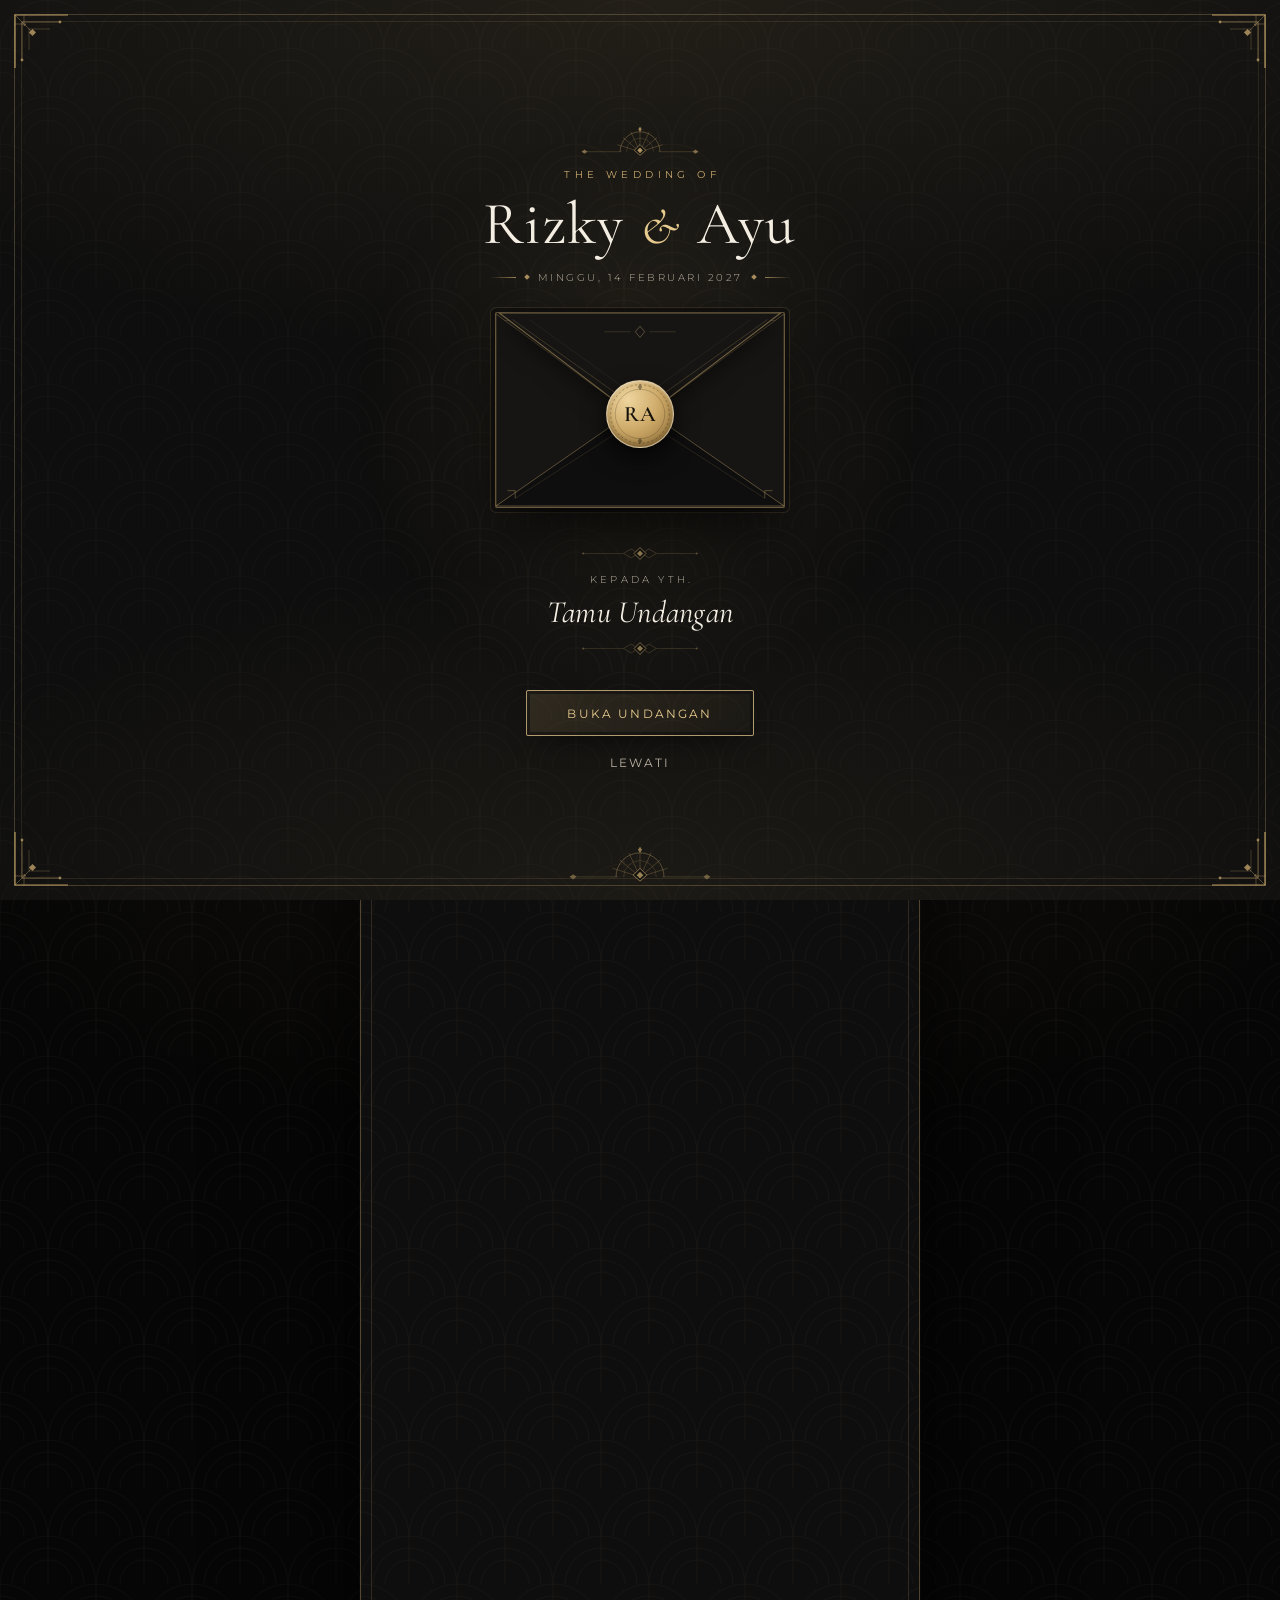
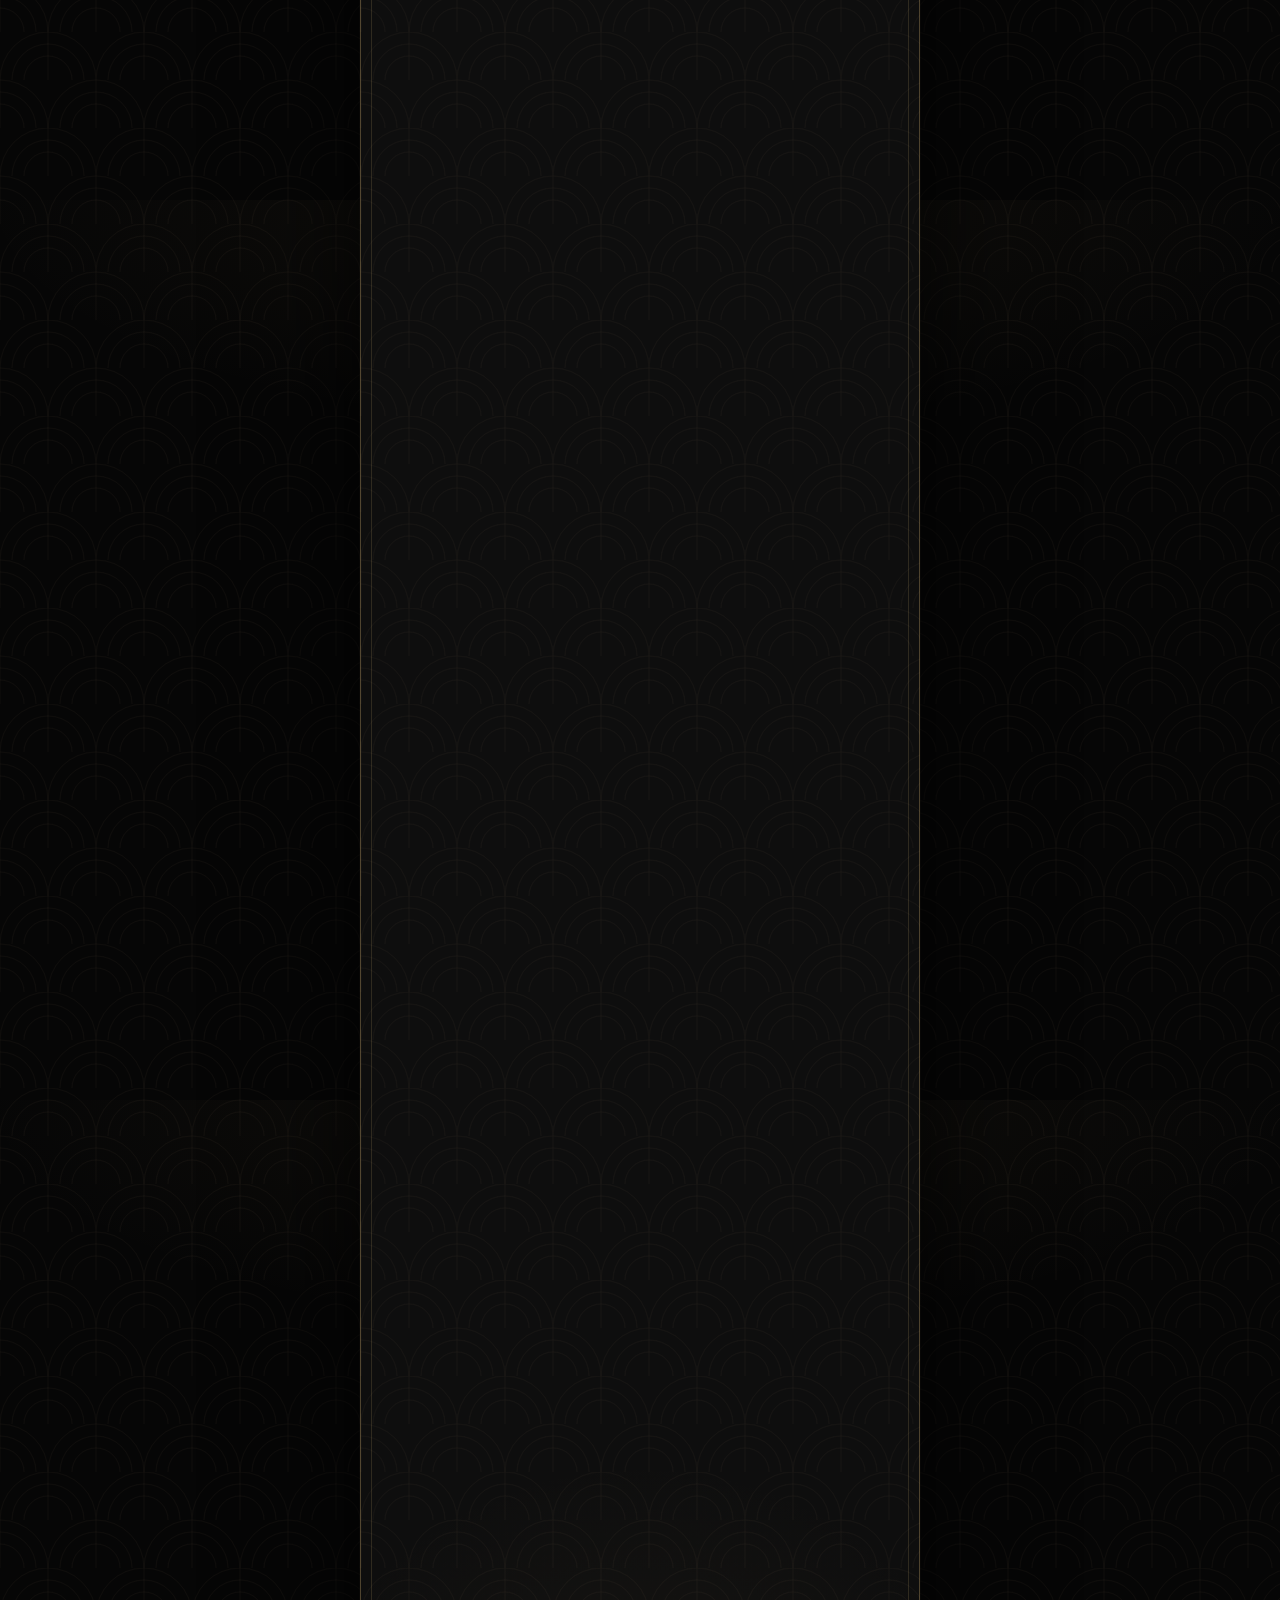
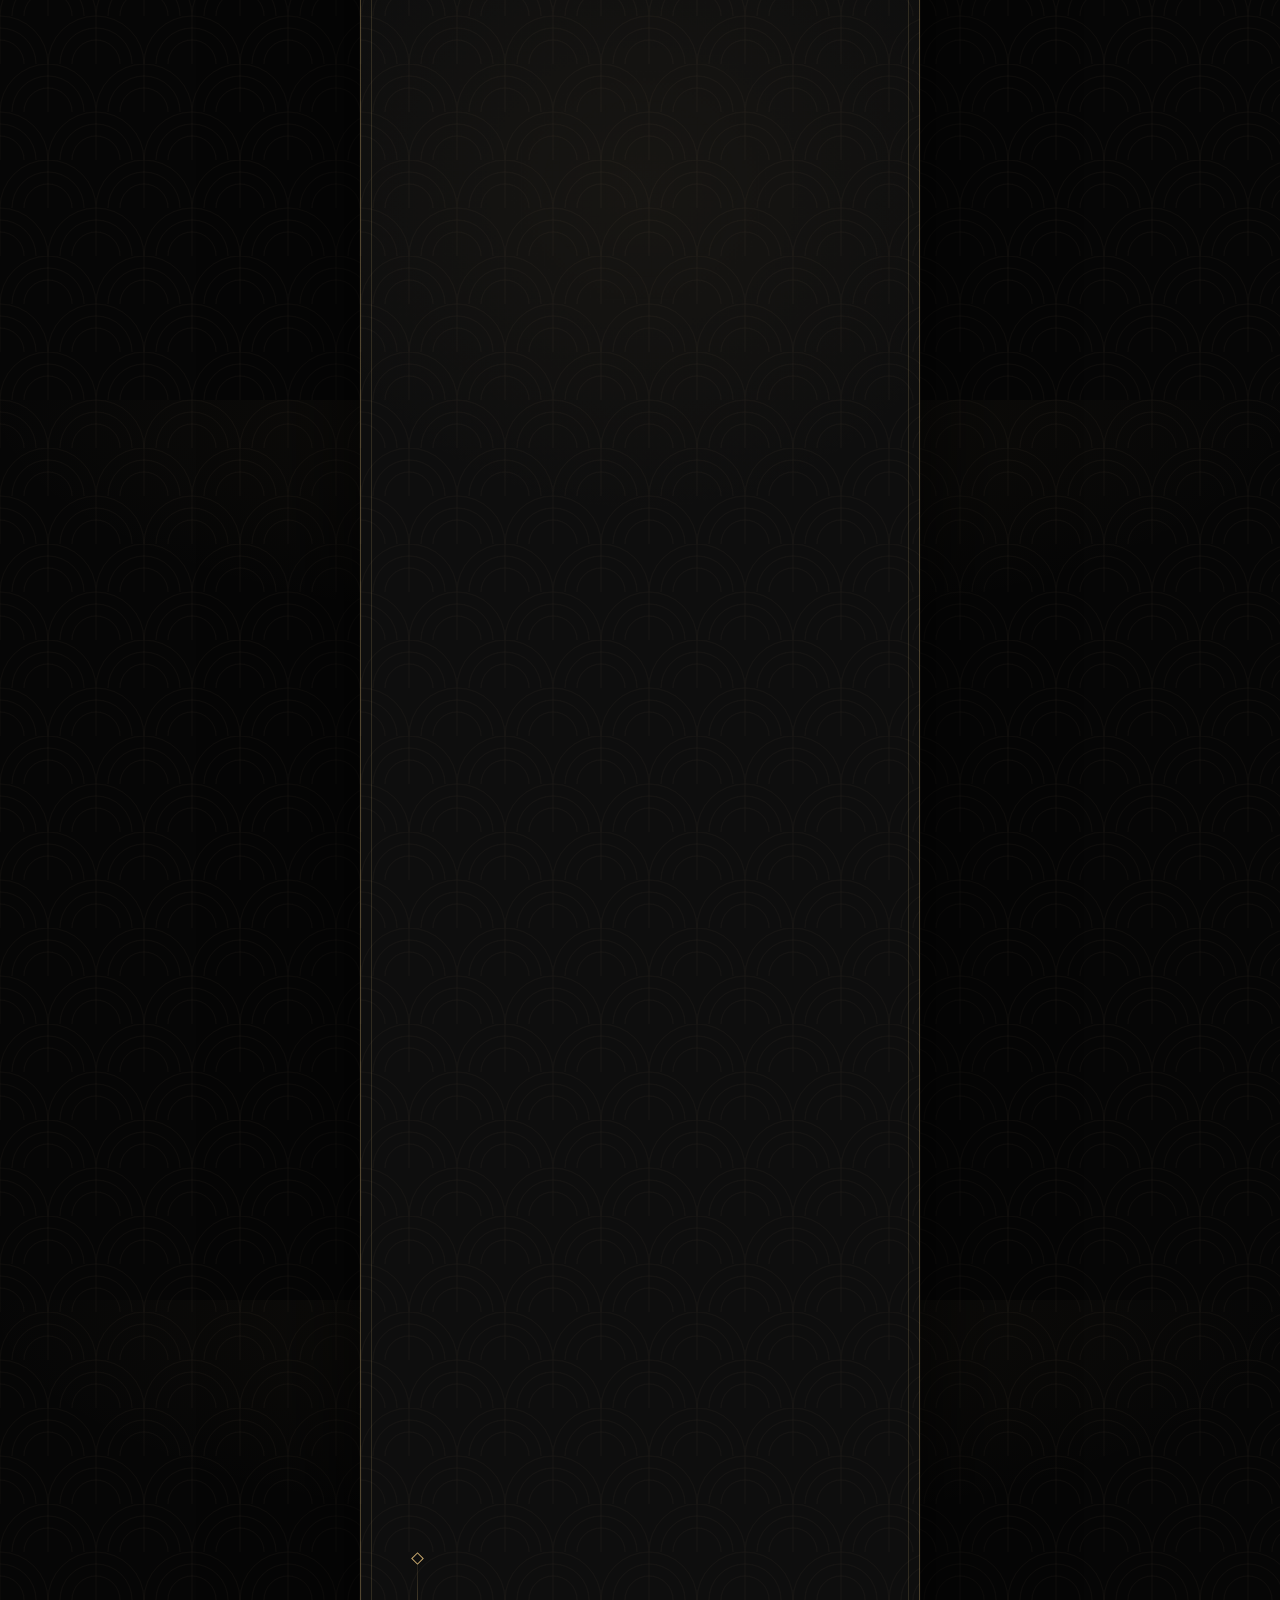
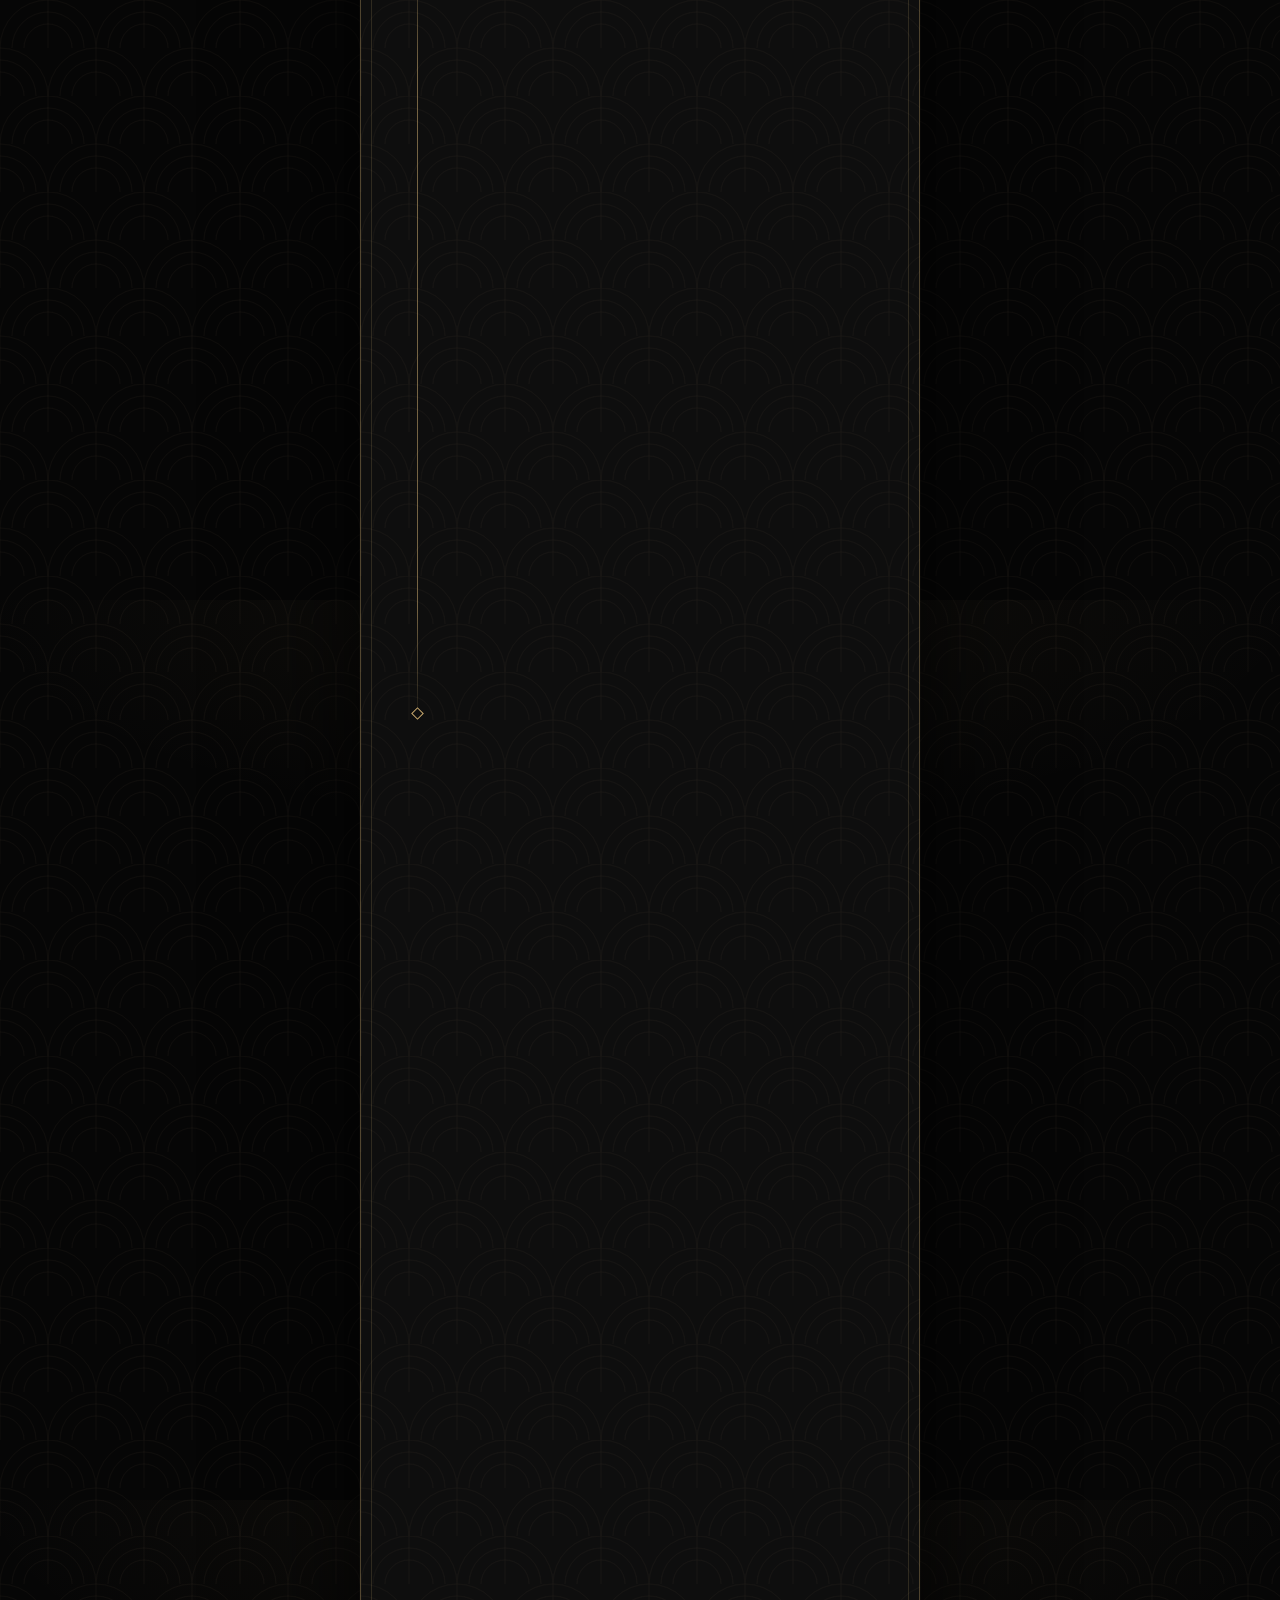
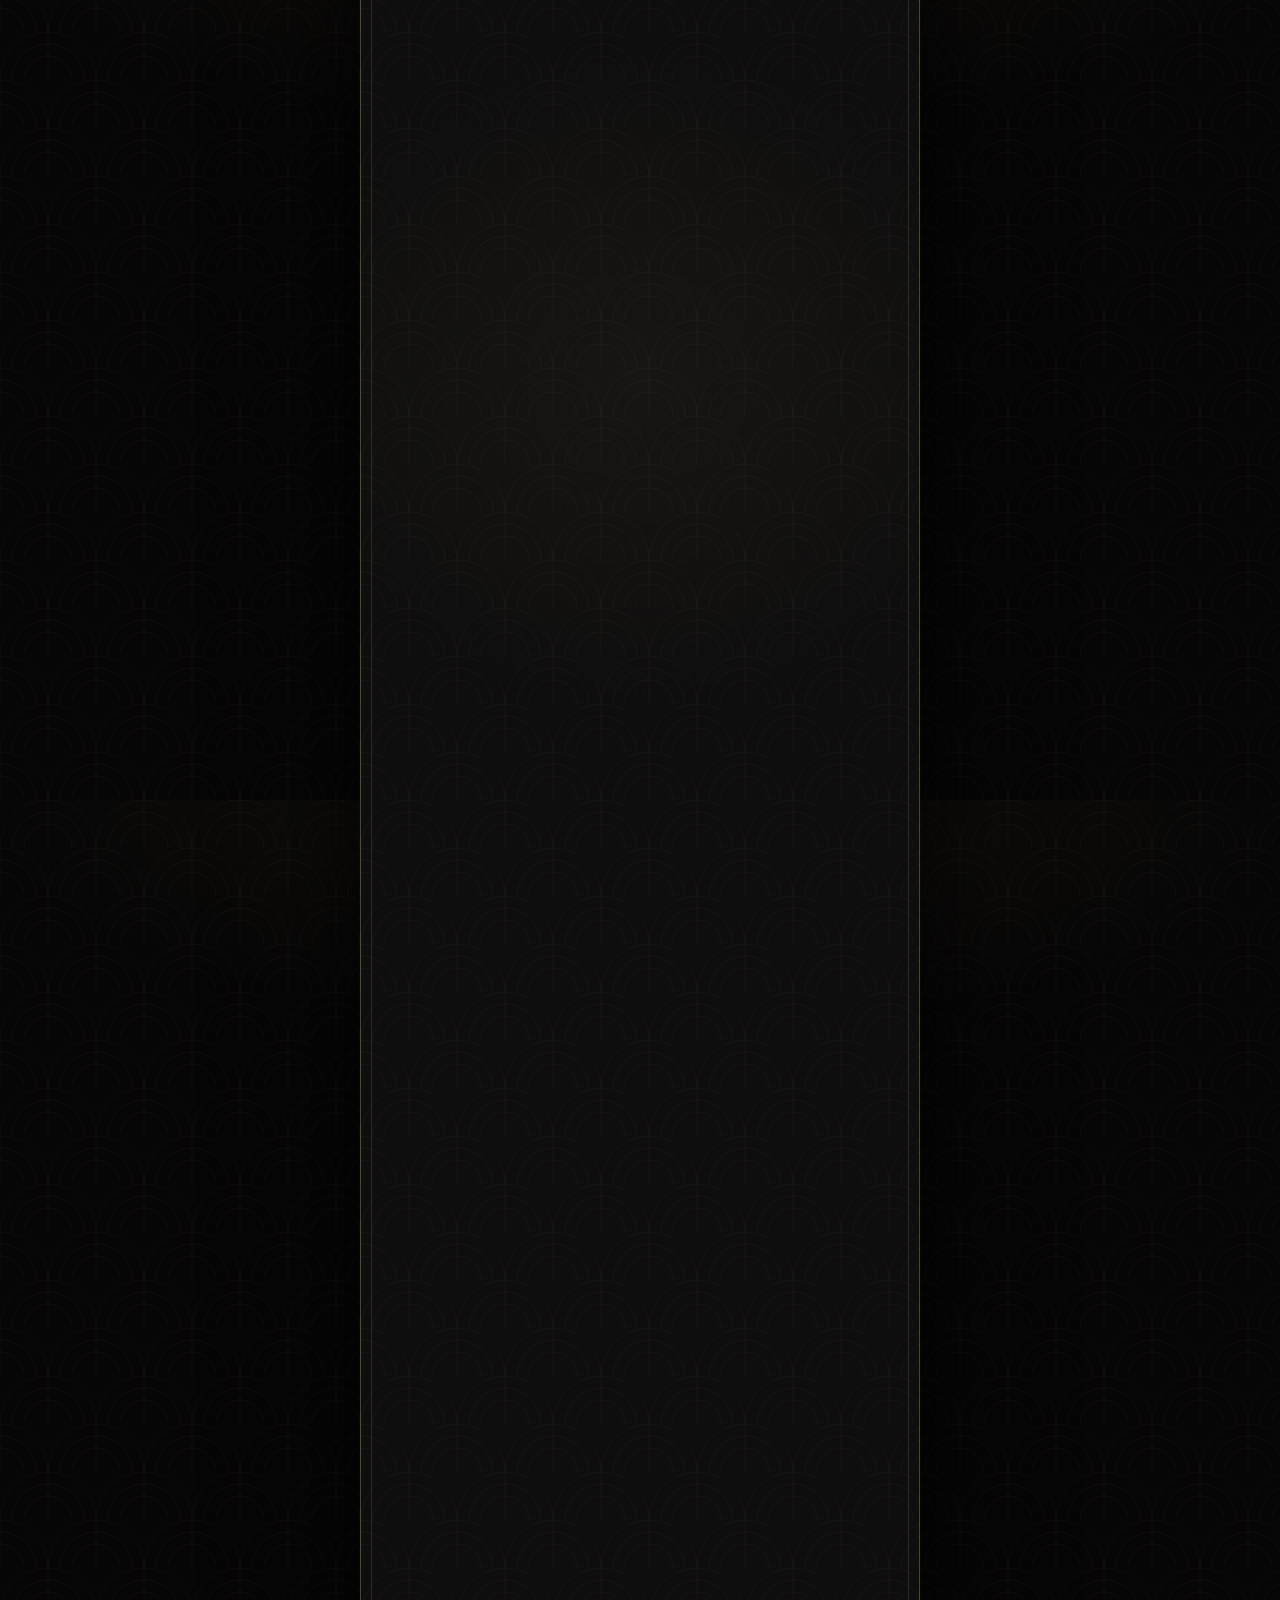
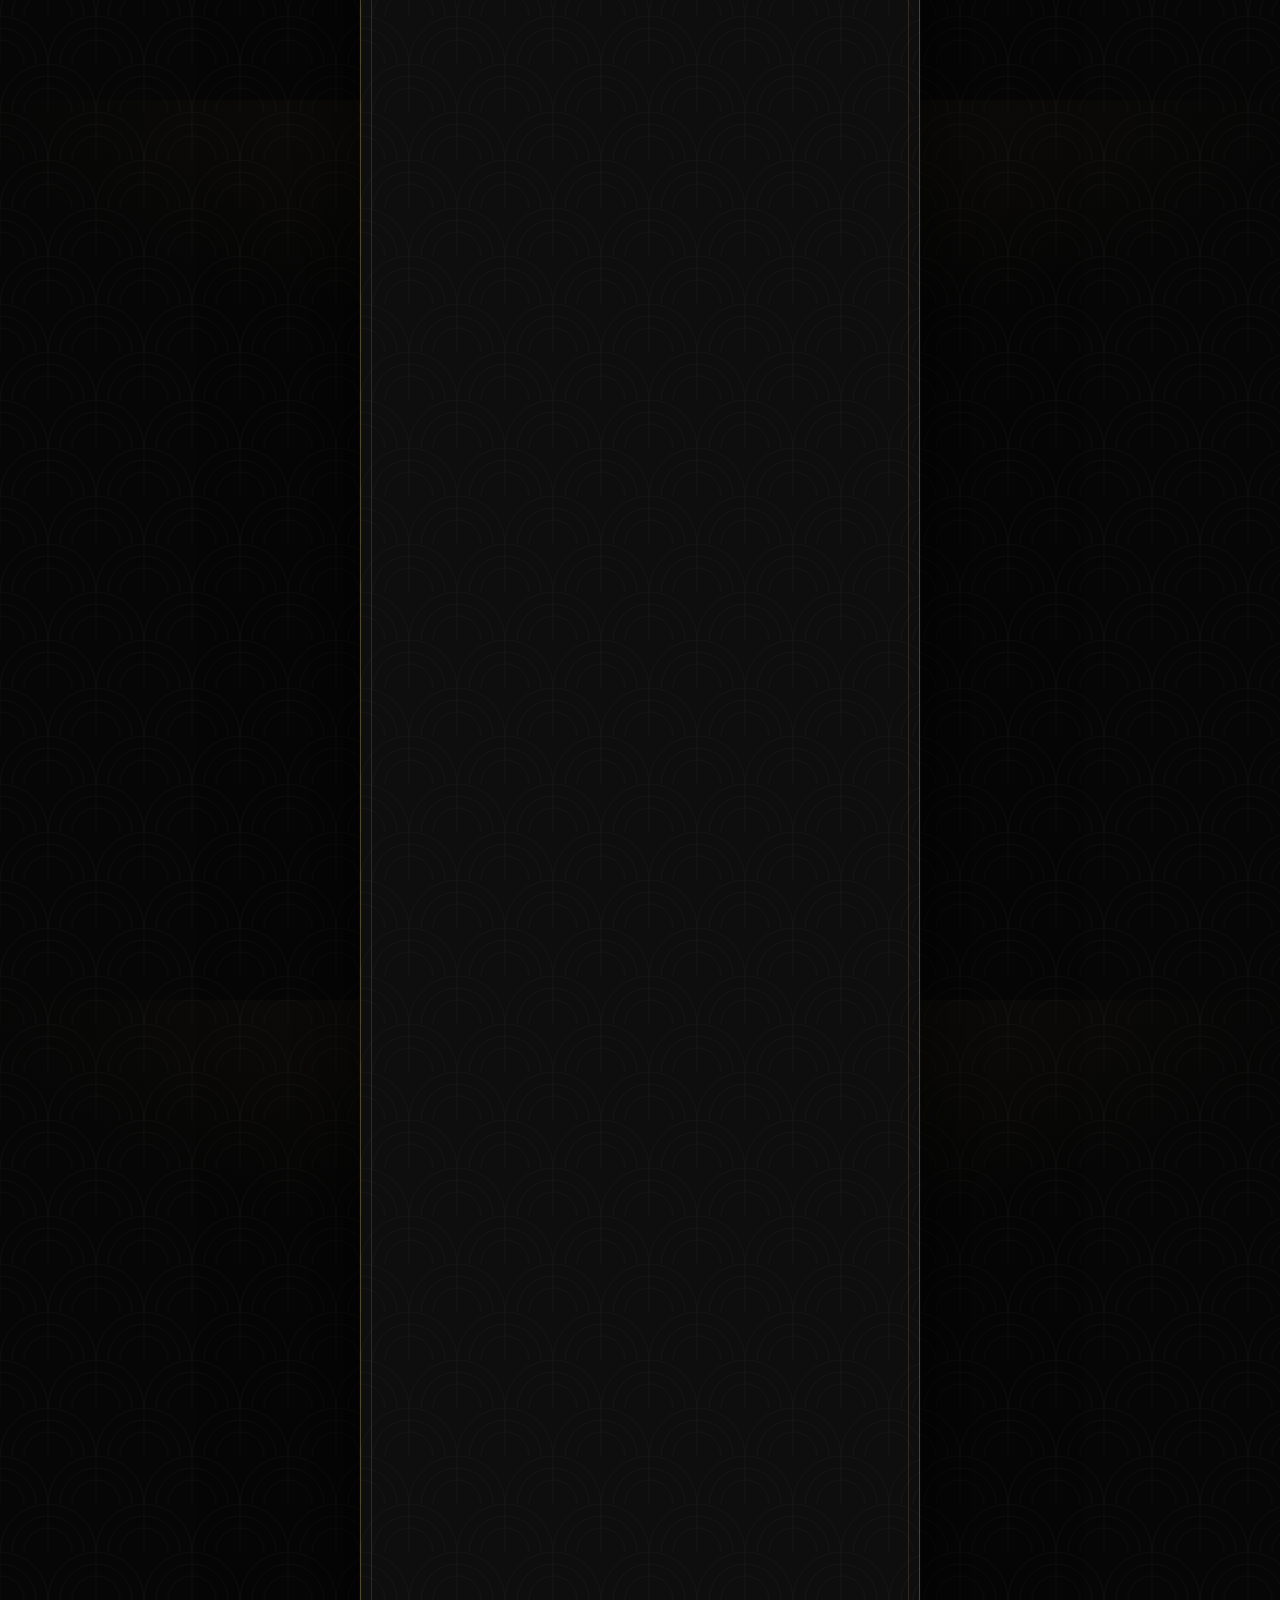
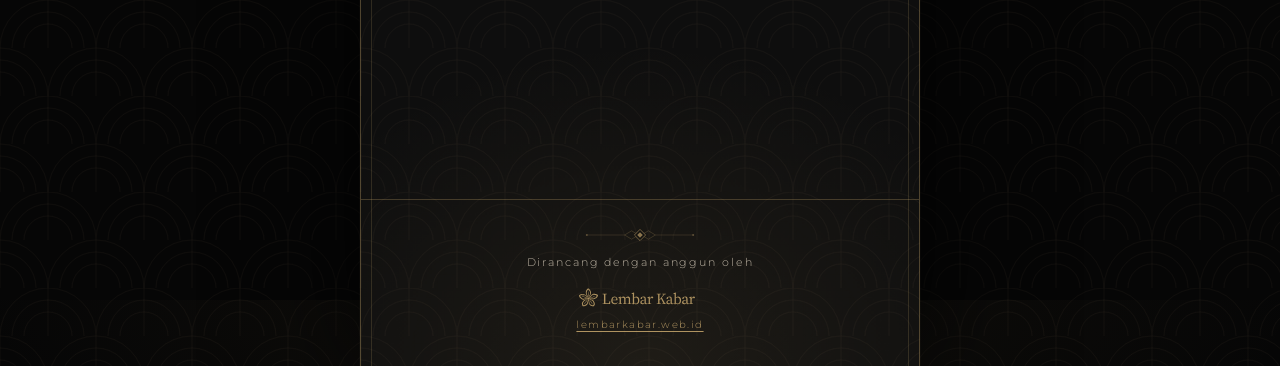
<file: index.html>
<!doctype html>
<html lang="id" data-theme="champagne-noir">
<head>
  <meta charset="utf-8">
  <meta name="viewport" content="width=device-width, initial-scale=1, viewport-fit=cover">
  <title>Undangan Pernikahan Rizky &amp; Ayu</title>
  <meta name="description" content="Minggu, 14 Februari 2027 · Grand Ballroom Hotel Tentrem, Semarang. Kami mengundang Anda untuk hadir dan memberikan doa restu.">

  <!-- Open Graph / WhatsApp Preview -->
  <meta property="og:type" content="website">
  <meta property="og:title" content="Undangan Pernikahan Rizky &amp; Ayu">
  <meta property="og:description" content="Minggu, 14 Februari 2027 · Grand Ballroom Hotel Tentrem, Semarang. Merupakan suatu kehormatan apabila Bapak/Ibu/Saudara/i berkenan hadir.">
  <meta property="og:image" content="og.jpg">
  <meta property="og:image:width" content="1200">
  <meta property="og:image:height" content="630">
  <meta name="twitter:card" content="summary_large_image">

  <meta name="theme-color" content="#0E0E0E">
  <link rel="icon" href="favicon.svg" type="image/svg+xml">
  <link rel="manifest" href="site.webmanifest">

  <!-- Maksimal 2 keluarga font per tema (Cormorant Garamond + Montserrat), font-display: swap -->
  <link rel="preconnect" href="https://fonts.googleapis.com">
  <link rel="preconnect" href="https://fonts.gstatic.com" crossorigin>
  <link rel="stylesheet" href="https://fonts.googleapis.com/css2?family=Cormorant+Garamond:ital,wght@0,400;0,500;0,600;1,400;1,500&family=Montserrat:wght@300;400;500&display=swap">

  <!-- Layer 2: Skeleton CSS -->
  <link rel="stylesheet" href="core/skeleton.css">

  <!-- Layer 3: Theme CSS -->
  <link rel="stylesheet" href="themes/champagne-noir/theme.css">
  <link rel="stylesheet" href="themes/merah-delima/theme.css">
</head>
<body class="lk-locked">
  <!-- Section 1 & 2: Cover + Gate / Opener -->
  <section class="lk-cover" id="lk-cover" aria-label="Sampul undangan"></section>

  <!-- Section 3–7: Konten Undangan (dirender oleh Skeleton Engine) -->
  <main class="lk-shell" id="lk-main"></main>

  <!-- Komponen persisten: tombol musik (tersembunyi bila musik.url kosong) + toast -->
  <button class="lk-music-btn" id="lk-music-btn" type="button" hidden aria-label="Putar musik latar" aria-pressed="false"></button>
  <audio id="lk-audio" loop preload="none"></audio>
  <div class="lk-toast" id="lk-toast" role="status" aria-live="polite"></div>

  <!-- Layer 1: Data -->
  <script src="data/invitation.js" defer></script>

  <!-- Layer 3: Theme Registry & Themes -->
  <script src="themes/registry.js" defer></script>
  <script src="themes/champagne-noir/theme.js" defer></script>
  <script src="themes/merah-delima/theme.js" defer></script>

  <!-- Layer 2: Skeleton Engine -->
  <script src="core/skeleton.js" defer></script>
</body>
</html>
</file>
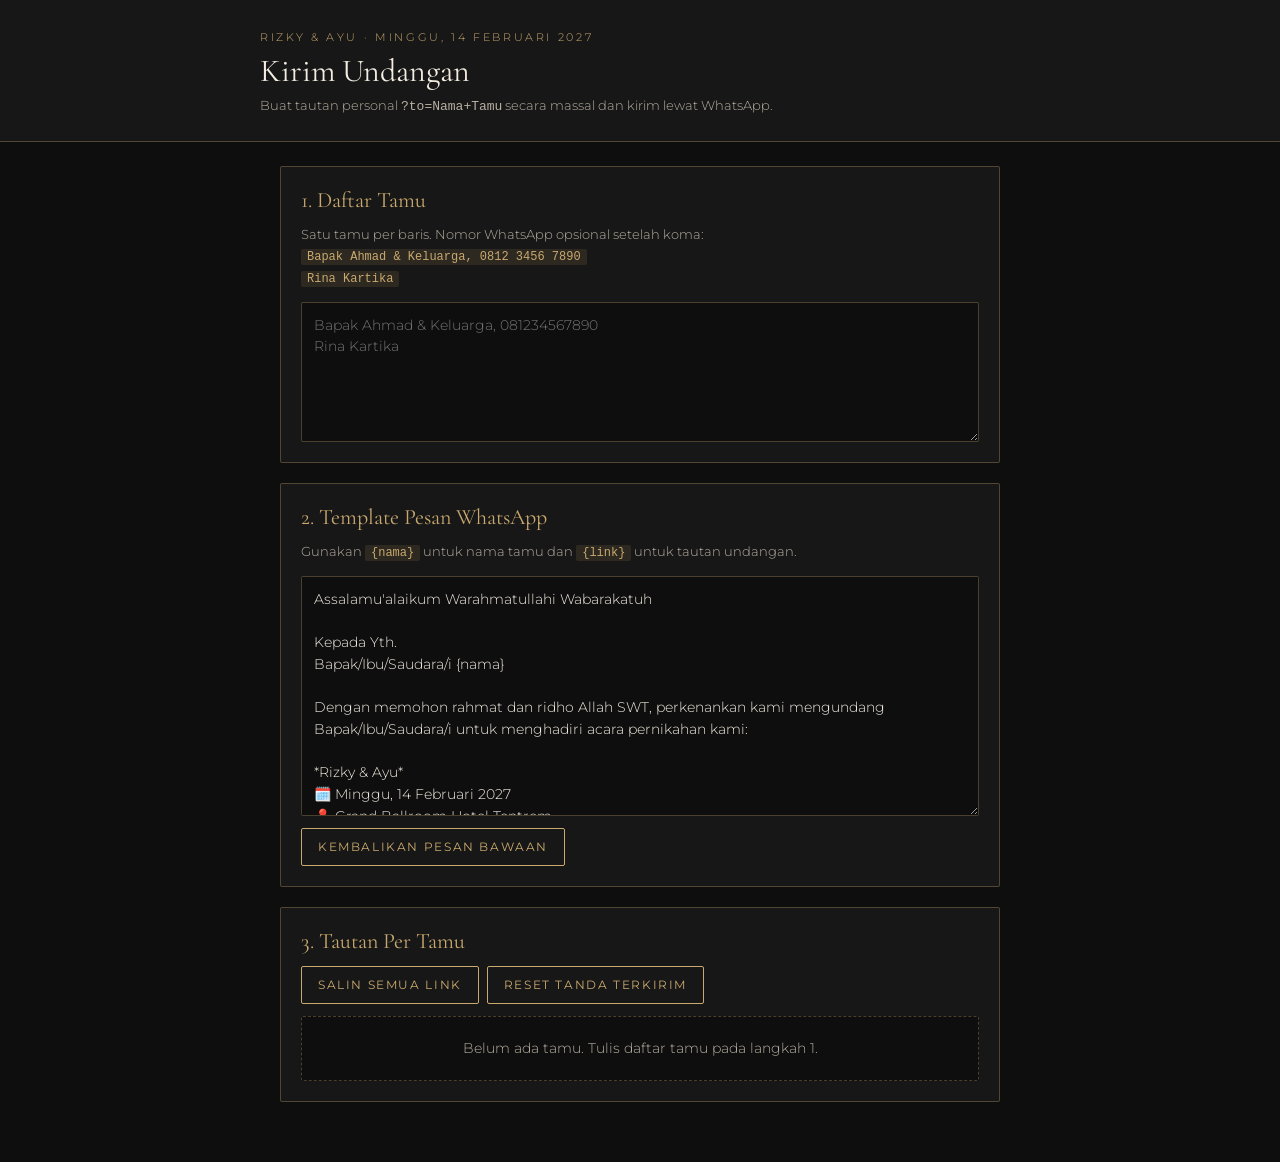
<file: kirim.html>
<!doctype html>
<html lang="id" data-theme="champagne-noir">
<head>
  <meta charset="utf-8">
  <meta name="viewport" content="width=device-width, initial-scale=1, viewport-fit=cover">
  <title>Kirim Undangan · Lembar Kabar</title>
  <meta name="robots" content="noindex, nofollow">
  <link rel="icon" href="favicon.svg" type="image/svg+xml">
  <link rel="preconnect" href="https://fonts.googleapis.com">
  <link rel="preconnect" href="https://fonts.gstatic.com" crossorigin>
  <link rel="stylesheet" href="https://fonts.googleapis.com/css2?family=Cormorant+Garamond:wght@400;500&family=Montserrat:wght@300;400;500&display=swap">
  <style>
    :root {
      --bg: #0E0E0E;
      --surface: #171717;
      --gold: #C9A96E;
      --text: #F3EDE2;
      --muted: #B8B0A2;
      --line: rgba(201, 169, 110, 0.32);
      --wa: #1E7E4D;
      --radius: 2px;
      color-scheme: dark;
    }
    * { box-sizing: border-box; }
    body {
      margin: 0;
      background: var(--bg);
      color: var(--text);
      font: 300 14px/1.65 "Montserrat", system-ui, sans-serif;
    }
    header {
      border-bottom: 1px solid var(--line);
      padding: 28px 20px 24px;
      background: var(--surface);
    }
    header .in, main { max-width: 760px; margin: 0 auto; }
    header small {
      display: block;
      font-size: 11px;
      letter-spacing: 0.24em;
      text-transform: uppercase;
      color: var(--gold);
    }
    h1 {
      margin: 6px 0 4px;
      font: 400 32px/1.2 "Cormorant Garamond", Georgia, serif;
      color: var(--text);
    }
    header p { margin: 0; font-size: 13px; color: var(--muted); }
    main { padding: 24px 20px 64px; display: grid; gap: 20px; }
    .panel {
      background: var(--surface);
      border: 1px solid var(--line);
      border-radius: var(--radius);
      padding: 20px;
      display: grid;
      gap: 12px;
    }
    h2 {
      margin: 0;
      font: 400 22px/1.2 "Cormorant Garamond", Georgia, serif;
      color: var(--gold);
    }
    .hint { margin: 0; font-size: 12.5px; color: var(--muted); }
    .hint code {
      background: rgba(201, 169, 110, 0.12);
      color: var(--gold);
      padding: 1px 6px;
      border-radius: 2px;
      font-size: 12px;
    }
    textarea {
      width: 100%;
      padding: 12px;
      border: 1px solid var(--line);
      border-radius: var(--radius);
      background: var(--bg);
      color: var(--text);
      font: 300 14px/1.55 "Montserrat", system-ui, sans-serif;
    }
    textarea:focus { outline: none; border-color: var(--gold); }
    #guests { min-height: 140px; }
    #tpl { min-height: 240px; }
    .row { display: flex; flex-wrap: wrap; gap: 8px; align-items: center; }
    button, .btn {
      display: inline-flex;
      align-items: center;
      justify-content: center;
      gap: 6px;
      min-height: 38px;
      padding: 8px 16px;
      border: 1px solid var(--gold);
      border-radius: var(--radius);
      background: transparent;
      color: var(--gold);
      font: 400 11.5px "Montserrat", system-ui, sans-serif;
      letter-spacing: 0.14em;
      text-transform: uppercase;
      text-decoration: none;
      cursor: pointer;
    }
    button:hover, .btn:hover { background: var(--gold); color: var(--bg); }
    .btn.wa { background: var(--wa); border-color: var(--wa); color: #fff; }
    .btn.wa:hover { opacity: 0.9; background: var(--wa); color: #fff; }
    .count { margin-left: auto; font-size: 12px; color: var(--muted); }
    ul { list-style: none; margin: 0; padding: 0; display: grid; gap: 10px; }
    li {
      background: var(--bg);
      border: 1px solid var(--line);
      border-radius: var(--radius);
      padding: 14px;
      display: grid;
      gap: 8px;
    }
    li.sent { opacity: 0.58; }
    li .top { display: flex; flex-wrap: wrap; align-items: baseline; gap: 8px; }
    li strong { font: 500 18px/1.2 "Cormorant Garamond", Georgia, serif; color: var(--text); }
    li .phone { font-size: 12px; color: var(--muted); }
    li .tick { margin-left: auto; font-size: 11px; color: var(--gold); letter-spacing: 0.1em; text-transform: uppercase; }
    li .link { font-size: 12px; color: var(--gold); overflow-wrap: anywhere; user-select: all; }
    .empty {
      text-align: center;
      color: var(--muted);
      padding: 20px;
      border: 1px dashed var(--line);
    }
    .toast {
      position: fixed;
      left: 50%;
      bottom: 24px;
      transform: translate(-50%, 14px);
      opacity: 0;
      padding: 10px 18px;
      background: var(--surface);
      border: 1px solid var(--gold);
      color: var(--text);
      font-size: 12.5px;
      pointer-events: none;
      transition: transform 240ms ease, opacity 240ms ease;
    }
    .toast.show { opacity: 1; transform: translate(-50%, 0); }
  </style>
</head>
<body>
  <header>
    <div class="in">
      <small id="metaLine">Lembar Kabar · Champagne Noir</small>
      <h1>Kirim Undangan</h1>
      <p>Buat tautan personal <code>?to=Nama+Tamu</code> secara massal dan kirim lewat WhatsApp.</p>
    </div>
  </header>

  <main>
    <section class="panel">
      <h2>1. Daftar Tamu</h2>
      <p class="hint">Satu tamu per baris. Nomor WhatsApp opsional setelah koma:<br>
        <code>Bapak Ahmad &amp; Keluarga, 0812 3456 7890</code><br>
        <code>Rina Kartika</code>
      </p>
      <textarea id="guests" placeholder="Bapak Ahmad &amp; Keluarga, 081234567890&#10;Rina Kartika"></textarea>
    </section>

    <section class="panel">
      <h2>2. Template Pesan WhatsApp</h2>
      <p class="hint">Gunakan <code>{nama}</code> untuk nama tamu dan <code>{link}</code> untuk tautan undangan.</p>
      <textarea id="tpl"></textarea>
      <div class="row">
        <button type="button" id="resetTpl">Kembalikan pesan bawaan</button>
      </div>
    </section>

    <section class="panel">
      <div class="row">
        <h2>3. Tautan Per Tamu</h2>
        <span class="count" id="count"></span>
      </div>
      <div class="row">
        <button type="button" id="copyAll">Salin semua link</button>
        <button type="button" id="clearSent">Reset tanda terkirim</button>
      </div>
      <ul id="list"></ul>
    </section>
  </main>

  <div class="toast" id="toast" role="status" aria-live="polite"></div>

  <script src="data/invitation.js"></script>
  <script>
    (function () {
      const data = window.INVITATION_DATA || {
        slug: "undangan",
        mempelai: { pria: { nama_panggilan: "Mempelai Pria" }, wanita: { nama_panggilan: "Mempelai Wanita" } },
        acara: []
      };

      const couple = `${data.mempelai.pria.nama_panggilan} & ${data.mempelai.wanita.nama_panggilan}`;
      const firstEv = Array.isArray(data.acara) && data.acara[0] ? data.acara[0] : null;
      const dateStr = firstEv && firstEv.mulai
        ? new Date(firstEv.mulai).toLocaleDateString("id-ID", { weekday: "long", day: "numeric", month: "long", year: "numeric", timeZone: "Asia/Jakarta" })
        : "";
      const venueStr = firstEv && firstEv.venue ? firstEv.venue : "";

      document.title = `Kirim Undangan · ${couple}`;
      document.getElementById("metaLine").textContent = [couple, dateStr].filter(Boolean).join(" · ");

      const BASE = location.origin + location.pathname.replace(/kirim(\.html)?$/, "");
      const DEFAULT_TPL = `Assalamu'alaikum Warahmatullahi Wabarakatuh

Kepada Yth.
Bapak/Ibu/Saudara/i {nama}

Dengan memohon rahmat dan ridho Allah SWT, perkenankan kami mengundang Bapak/Ibu/Saudara/i untuk menghadiri acara pernikahan kami:

*${couple}*
${dateStr ? "🗓️ " + dateStr + "\n" : ""}${venueStr ? "📍 " + venueStr + "\n" : ""}
Informasi lengkap acara dapat diakses melalui tautan berikut:

{link}

Merupakan suatu kehormatan apabila Bapak/Ibu/Saudara/i berkenan hadir dan memberikan doa restu.

Wassalamu'alaikum Warahmatullahi Wabarakatuh

Kami yang berbahagia,
*${couple}*`;

      const $ = (s) => document.querySelector(s);
      const prefix = `lk-kirim-${data.slug || "default"}-`;
      const store = {
        get(k, fallback) { try { const v = localStorage.getItem(prefix + k); return v == null ? fallback : JSON.parse(v); } catch { return fallback; } },
        set(k, v) { try { localStorage.setItem(prefix + k, JSON.stringify(v)); } catch {} }
      };

      const guestsEl = $("#guests");
      const tplEl = $("#tpl");
      guestsEl.value = store.get("guests", "");
      tplEl.value = store.get("tpl", DEFAULT_TPL);
      let sent = store.get("sent", {});

      let toastTimer = null;
      function toast(msg) {
        const t = $("#toast");
        t.textContent = msg;
        t.classList.add("show");
        clearTimeout(toastTimer);
        toastTimer = setTimeout(() => t.classList.remove("show"), 1800);
      }

      async function copyText(text) {
        try { await navigator.clipboard.writeText(text); }
        catch {
          const ta = document.createElement("textarea");
          ta.value = text;
          document.body.append(ta);
          ta.select();
          document.execCommand("copy");
          ta.remove();
        }
        toast("Disalin ke clipboard");
      }

      function formatWaNumber(raw) {
        let d = String(raw || "").replace(/\D/g, "");
        if (!d) return "";
        if (d.startsWith("0")) d = "62" + d.slice(1);
        else if (d.startsWith("8")) d = "62" + d;
        return d;
      }

      function parseGuests() {
        return guestsEl.value
          .split("\n")
          .map((l) => l.trim())
          .filter(Boolean)
          .map((line) => {
            const m = line.match(/^(.*?)[,;\t]\s*(\+?[\d\s\-().]{8,})$/);
            return m ? { name: m[1].trim(), phone: m[2].trim() } : { name: line, phone: "" };
          })
          .filter((g) => g.name);
      }

      const linkFor = (name) => `${BASE}?to=${encodeURIComponent(name).replace(/%20/g, "+")}`;
      const messageFor = (g) => tplEl.value.replaceAll("{nama}", g.name).replaceAll("{link}", linkFor(g.name));

      function render() {
        const list = parseGuests();
        const ul = $("#list");
        ul.replaceChildren();
        $("#count").textContent = list.length ? `${list.length} tamu · ${list.filter((g) => sent[g.name]).length} terkirim` : "";

        if (!list.length) {
          const li = document.createElement("li");
          li.className = "empty";
          li.textContent = "Belum ada tamu. Tulis daftar tamu pada langkah 1.";
          ul.append(li);
          return;
        }

        list.forEach((g) => {
          const li = document.createElement("li");
          if (sent[g.name]) li.classList.add("sent");

          const top = document.createElement("div");
          top.className = "top";
          const strong = document.createElement("strong");
          strong.textContent = g.name;
          top.append(strong);

          if (g.phone) {
            const ph = document.createElement("span");
            ph.className = "phone";
            ph.textContent = g.phone;
            top.append(ph);
          }
          if (sent[g.name]) {
            const tick = document.createElement("span");
            tick.className = "tick";
            tick.textContent = "✓ Terkirim";
            top.append(tick);
          }

          const linkDiv = document.createElement("div");
          linkDiv.className = "link";
          linkDiv.textContent = linkFor(g.name);

          const actions = document.createElement("div");
          actions.className = "row";

          const num = formatWaNumber(g.phone);
          const wa = document.createElement("a");
          wa.className = "btn wa";
          wa.target = "_blank";
          wa.rel = "noopener noreferrer";
          wa.textContent = "Kirim WA";
          wa.href = `${num ? "https://wa.me/" + num : "https://wa.me/"}?text=${encodeURIComponent(messageFor(g))}`;
          wa.addEventListener("click", () => {
            sent[g.name] = Date.now();
            store.set("sent", sent);
            setTimeout(render, 250);
          });

          const copyMsgBtn = document.createElement("button");
          copyMsgBtn.type = "button";
          copyMsgBtn.textContent = "Salin pesan";
          copyMsgBtn.addEventListener("click", () => copyText(messageFor(g)));

          const copyLinkBtn = document.createElement("button");
          copyLinkBtn.type = "button";
          copyLinkBtn.textContent = "Salin link";
          copyLinkBtn.addEventListener("click", () => copyText(linkFor(g.name)));

          const preview = document.createElement("a");
          preview.className = "btn";
          preview.href = linkFor(g.name);
          preview.target = "_blank";
          preview.rel = "noopener noreferrer";
          preview.textContent = "Lihat";

          actions.append(wa, copyMsgBtn, copyLinkBtn, preview);
          li.append(top, linkDiv, actions);
          ul.append(li);
        });
      }

      guestsEl.addEventListener("input", () => { store.set("guests", guestsEl.value); render(); });
      tplEl.addEventListener("input", () => { store.set("tpl", tplEl.value); render(); });
      $("#resetTpl").addEventListener("click", () => { tplEl.value = DEFAULT_TPL; store.set("tpl", DEFAULT_TPL); render(); toast("Template dikembalikan"); });
      $("#copyAll").addEventListener("click", () => {
        const list = parseGuests();
        if (!list.length) return toast("Daftar tamu masih kosong");
        copyText(list.map((g) => `${g.name}\t${linkFor(g.name)}`).join("\n"));
      });
      $("#clearSent").addEventListener("click", () => { sent = {}; store.set("sent", sent); render(); toast("Tanda terkirim direset"); });

      render();
    })();
  </script>
</body>
</html>
</file>
<file: core/skeleton.css>
/* ==========================================================================
   LAYER 2 — SKELETON CSS (Theme-agnostic layout, accessibility, mechanics)
   Tema hanya menyuplai CSS custom properties (tokens) dan styling kulit.
   ========================================================================== */

*,
*::before,
*::after {
  box-sizing: border-box;
}

[hidden] {
  display: none !important;
}

html {
  scroll-behavior: smooth;
  -webkit-text-size-adjust: 100%;
}

body {
  margin: 0;
  min-height: 100vh;
  min-height: 100svh;
  background: var(--bg-outer, var(--bg, #0e0e0e));
  color: var(--text, #f3ede2);
  font-family: var(--font-body, system-ui, sans-serif);
  font-size: 15px;
  line-height: 1.75;
  -webkit-font-smoothing: antialiased;
  -moz-osx-font-smoothing: grayscale;
}

body.lk-locked {
  overflow: hidden;
  height: 100vh;
  height: 100svh;
}

img,
svg {
  max-width: 100%;
  display: block;
}

button,
input,
textarea,
select {
  font: inherit;
  color: inherit;
}

a {
  color: inherit;
}

:focus-visible {
  outline: 2px solid var(--accent, var(--gold, #c9a96e));
  outline-offset: 3px;
}

.sr-only {
  position: absolute;
  width: 1px;
  height: 1px;
  padding: 0;
  margin: -1px;
  overflow: hidden;
  clip: rect(0, 0, 0, 0);
  white-space: nowrap;
  border: 0;
}

/* ---------- Shell & Responsive Container ---------- */
.lk-shell {
  width: 100%;
  max-width: var(--max-col, 560px);
  margin-inline: auto;
  min-height: 100vh;
  min-height: 100svh;
  background: var(--bg, #0e0e0e);
  position: relative;
  overflow-x: clip;
}

@media (min-width: 768px) {
  .lk-shell {
    border-left: 1px solid var(--line, rgba(201, 169, 110, 0.25));
    border-right: 1px solid var(--line, rgba(201, 169, 110, 0.25));
    box-shadow: 0 0 80px rgba(0, 0, 0, 0.55);
  }
}

.lk-section {
  position: relative;
  padding-block: clamp(56px, 9vw, 88px);
  padding-inline: max(22px, env(safe-area-inset-left, 0px));
  text-align: center;
}

@media (min-width: 520px) {
  .lk-section {
    padding-inline: 36px;
  }
}

.lk-section-eyebrow {
  margin: 0 0 10px;
  font-size: 11px;
  font-weight: 400;
  letter-spacing: 0.28em;
  text-transform: uppercase;
  color: var(--accent, var(--gold, #c9a96e));
}

.lk-section-title {
  margin: 0 0 14px;
  font-family: var(--font-display, Georgia, serif);
  font-weight: 400;
  font-size: clamp(28px, 6.5vw, 38px);
  line-height: 1.18;
  letter-spacing: 0.04em;
  color: var(--accent, var(--gold, #c9a96e));
  text-wrap: balance;
}

.lk-lead {
  margin: 0 auto 32px;
  max-width: 44ch;
  font-size: 14px;
  color: var(--text, #f3ede2);
}

.lk-divider {
  display: flex;
  align-items: center;
  justify-content: center;
  margin: 0 auto 32px;
  color: var(--accent, var(--gold, #c9a96e));
}

/* ---------- Buttons ---------- */
.lk-btn {
  display: inline-flex;
  align-items: center;
  justify-content: center;
  gap: 8px;
  min-height: 44px;
  padding: 11px 22px;
  border-radius: var(--radius, 2px);
  border: 1px solid var(--accent, var(--gold, #c9a96e));
  background: transparent;
  color: var(--accent, var(--gold, #c9a96e));
  font-size: 12px;
  font-weight: 400;
  letter-spacing: 0.18em;
  text-transform: uppercase;
  text-decoration: none;
  cursor: pointer;
  transition: transform 240ms var(--ease, ease), opacity 240ms var(--ease, ease), background-color 240ms ease, color 240ms ease;
}

.lk-btn:hover {
  background: var(--accent, var(--gold, #c9a96e));
  color: var(--bg, #0e0e0e);
}

.lk-btn:active {
  transform: scale(0.98);
}

.lk-btn:disabled {
  opacity: 0.55;
  cursor: not-allowed;
}

.lk-btn--solid {
  background: var(--accent, var(--gold, #c9a96e));
  color: var(--bg, #0e0e0e);
  font-weight: 500;
}

.lk-btn--solid:hover {
  opacity: 0.92;
}

.lk-btn--ghost {
  border-color: transparent;
  color: var(--text-muted, #b8b0a2);
  min-height: 40px;
  padding: 8px 16px;
}

.lk-btn--ghost:hover {
  background: transparent;
  color: var(--text, #f3ede2);
}

.lk-btn svg {
  width: 15px;
  height: 15px;
  flex: none;
}

/* ---------- Cover / Gate Overlay ---------- */
.lk-cover {
  position: fixed;
  inset: 0;
  z-index: 60;
  display: flex;
  flex-direction: column;
  align-items: center;
  justify-content: center;
  background: var(--bg, #0e0e0e);
  padding: max(24px, env(safe-area-inset-top, 0px)) max(20px, env(safe-area-inset-right, 0px)) max(28px, env(safe-area-inset-bottom, 0px)) max(20px, env(safe-area-inset-left, 0px));
  text-align: center;
  overflow-y: auto;
}

.lk-cover.is-gone {
  opacity: 0;
  pointer-events: none;
  visibility: hidden;
}

/* ---------- Section 3: Pembuka & Mempelai ---------- */
.lk-hero-intro {
  padding-top: clamp(48px, 10vw, 84px);
}

.lk-couple-headline {
  margin: 18px 0 8px;
  font-family: var(--font-display, Georgia, serif);
  font-weight: 400;
  font-size: clamp(34px, 9vw, 48px);
  line-height: 1.12;
  letter-spacing: 0.04em;
  color: var(--text, #f3ede2);
}

.lk-couple-headline .lk-amp-inline {
  color: var(--accent, var(--gold, #c9a96e));
  font-style: italic;
  margin-inline: 0.14em;
}

.lk-hero-date {
  margin: 0 0 24px;
  font-size: 12px;
  letter-spacing: 0.24em;
  text-transform: uppercase;
  color: var(--text-muted, #b8b0a2);
}

.lk-shortcut-wrap {
  display: flex;
  justify-content: center;
  margin-bottom: 44px;
}

.lk-quote-box {
  margin: 0 auto 52px;
  padding: 28px 20px;
  max-width: 44ch;
  border-top: 1px solid var(--line, rgba(201, 169, 110, 0.35));
  border-bottom: 1px solid var(--line, rgba(201, 169, 110, 0.35));
}

.lk-quote-text {
  margin: 0;
  font-family: var(--font-display, Georgia, serif);
  font-style: italic;
  font-size: clamp(18px, 4.6vw, 22px);
  line-height: 1.65;
  color: var(--text, #f3ede2);
}

.lk-quote-source {
  margin: 14px 0 0;
  font-size: 11px;
  letter-spacing: 0.24em;
  text-transform: uppercase;
  color: var(--accent, var(--gold, #c9a96e));
}

.lk-couple-grid {
  display: grid;
  gap: 40px;
  margin-top: 24px;
}

.lk-couple-grid--no-photo {
  gap: 28px;
}

.lk-person {
  display: flex;
  flex-direction: column;
  align-items: center;
}

.lk-person-photo-wrap {
  margin-bottom: 22px;
}

.lk-person-photo {
  width: 210px;
  height: 270px;
  object-fit: cover;
  display: block;
}

.lk-person-placeholder {
  width: 210px;
  height: 270px;
  display: flex;
  flex-direction: column;
  align-items: center;
  justify-content: center;
  gap: 10px;
  background: var(--surface, #171717);
  color: var(--accent, var(--gold, #c9a96e));
}

.lk-person-role {
  margin: 0 0 6px;
  font-size: 11px;
  letter-spacing: 0.24em;
  text-transform: uppercase;
  color: var(--text-muted, #b8b0a2);
}

.lk-person-name {
  margin: 0 0 8px;
  font-family: var(--font-display, Georgia, serif);
  font-weight: 400;
  font-size: clamp(24px, 6vw, 30px);
  line-height: 1.2;
  color: var(--accent, var(--gold, #c9a96e));
}

.lk-person-parents {
  margin: 0;
  max-width: 34ch;
  font-size: 13.5px;
  line-height: 1.65;
  color: var(--text, #f3ede2);
}

.lk-person-parents-rel,
.lk-person-parents-names {
  display: block;
}

.lk-person-parents-rel {
  margin-bottom: 2px;
  color: var(--text-muted, #b8b0a2);
}

.lk-ig-link {
  display: inline-flex;
  align-items: center;
  gap: 6px;
  margin-top: 14px;
  padding: 6px 12px;
  border: 1px solid var(--line, rgba(201, 169, 110, 0.35));
  border-radius: var(--radius, 2px);
  font-size: 11.5px;
  letter-spacing: 0.08em;
  color: var(--text-muted, #b8b0a2);
  text-decoration: none;
  transition: color 220ms ease, border-color 220ms ease;
}

.lk-ig-link:hover {
  color: var(--accent, var(--gold, #c9a96e));
  border-color: var(--accent, var(--gold, #c9a96e));
}

.lk-ig-link svg {
  width: 14px;
  height: 14px;
}

.lk-couple-sep {
  display: flex;
  align-items: center;
  justify-content: center;
  gap: 14px;
  font-family: var(--font-display, Georgia, serif);
  font-style: italic;
  font-size: 32px;
  line-height: 1;
  color: var(--accent, var(--gold, #c9a96e));
}

.lk-couple-sep::before,
.lk-couple-sep::after {
  content: "";
  width: 44px;
  height: 1px;
  background: var(--line, rgba(201, 169, 110, 0.35));
}

/* ---------- Section 4: Detail Acara + Countdown + Dress Code ---------- */
.lk-countdown {
  display: grid;
  grid-template-columns: repeat(4, minmax(0, 1fr));
  align-items: stretch;
  margin: 0 auto 40px;
  max-width: 400px;
  border-top: 1px solid var(--line, rgba(201, 169, 110, 0.35));
  border-bottom: 1px solid var(--line, rgba(201, 169, 110, 0.35));
  padding-block: 18px;
}

.lk-countdown-unit {
  position: relative;
  display: flex;
  flex-direction: column;
  align-items: center;
  justify-content: center;
  padding-inline: 4px;
}

.lk-countdown-unit + .lk-countdown-unit::before {
  content: "";
  position: absolute;
  left: 0;
  top: 14%;
  bottom: 14%;
  width: 1px;
  background: var(--line, rgba(201, 169, 110, 0.35));
}

.lk-countdown-num {
  font-family: var(--font-display, Georgia, serif);
  font-weight: 400;
  font-size: clamp(30px, 8vw, 42px);
  line-height: 1.05;
  color: var(--text, #f3ede2);
  font-variant-numeric: tabular-nums;
}

.lk-countdown-label {
  margin-top: 6px;
  font-size: 10px;
  letter-spacing: 0.2em;
  text-transform: uppercase;
  color: var(--text-muted, #b8b0a2);
}

.lk-countdown-passed {
  margin: 0 auto 40px;
  padding: 18px 20px;
  max-width: 380px;
  border-top: 1px solid var(--line, rgba(201, 169, 110, 0.35));
  border-bottom: 1px solid var(--line, rgba(201, 169, 110, 0.35));
  font-family: var(--font-display, Georgia, serif);
  font-style: italic;
  font-size: 22px;
  color: var(--accent, var(--gold, #c9a96e));
}

.lk-events-list {
  display: grid;
  gap: 24px;
}

.lk-event-card {
  position: relative;
  padding: 32px 22px;
  background: var(--surface, #171717);
  border: 1px solid var(--line, rgba(201, 169, 110, 0.35));
  border-radius: var(--radius, 2px);
  text-align: center;
}

.lk-event-icon {
  display: inline-flex;
  align-items: center;
  justify-content: center;
  width: 40px;
  height: 40px;
  margin-bottom: 14px;
  color: var(--accent, var(--gold, #c9a96e));
}

.lk-event-icon svg {
  width: 26px;
  height: 26px;
}

.lk-event-title {
  margin: 0 0 8px;
  font-family: var(--font-display, Georgia, serif);
  font-weight: 400;
  font-size: 26px;
  letter-spacing: 0.04em;
  color: var(--accent, var(--gold, #c9a96e));
}

.lk-event-date {
  margin: 0 0 4px;
  font-size: 13.5px;
  font-weight: 500;
  letter-spacing: 0.08em;
  text-transform: uppercase;
  color: var(--text, #f3ede2);
}

.lk-event-venue-icon {
  display: none;
}

.lk-event-time {
  margin: 0;
  font-size: 13.5px;
  color: var(--text-muted, #b8b0a2);
}

.lk-event-rule {
  width: 48px;
  height: 1px;
  margin: 18px auto;
  border: 0;
  background: var(--line, rgba(201, 169, 110, 0.35));
}

.lk-event-venue {
  margin: 0 0 6px;
  font-family: var(--font-display, Georgia, serif);
  font-size: 20px;
  font-weight: 500;
  color: var(--text, #f3ede2);
}

.lk-event-address {
  margin: 0 auto 24px;
  max-width: 38ch;
  font-size: 13.5px;
  line-height: 1.65;
  color: var(--text-muted, #b8b0a2);
}

.lk-event-actions {
  display: flex;
  flex-wrap: wrap;
  justify-content: center;
  gap: 10px;
}

/* Calendar dropdown */
.lk-cal {
  position: relative;
}

.lk-cal summary {
  list-style: none;
}

.lk-cal summary::-webkit-details-marker {
  display: none;
}

.lk-cal-menu {
  position: absolute;
  left: 50%;
  bottom: calc(100% + 8px);
  transform: translateX(-50%);
  z-index: 20;
  min-width: 210px;
  padding: 6px;
  background: var(--surface, #171717);
  border: 1px solid var(--accent, var(--gold, #c9a96e));
  border-radius: var(--radius, 2px);
  box-shadow: 0 14px 36px rgba(0, 0, 0, 0.55);
  display: grid;
  gap: 2px;
}

.lk-cal-menu a,
.lk-cal-menu button {
  display: block;
  width: 100%;
  text-align: left;
  padding: 10px 12px;
  border: 0;
  border-radius: var(--radius, 2px);
  background: transparent;
  color: var(--text, #f3ede2);
  font-size: 13px;
  text-decoration: none;
  cursor: pointer;
}

.lk-cal-menu a:hover,
.lk-cal-menu button:hover {
  background: rgba(201, 169, 110, 0.14);
  color: var(--accent, var(--gold, #c9a96e));
}

/* Dress code (4b) */
.lk-dresscode {
  margin-top: 32px;
  padding: 28px 22px;
  background: var(--surface, #171717);
  border: 1px solid var(--line, rgba(201, 169, 110, 0.35));
  border-radius: var(--radius, 2px);
}

.lk-dresscode-title {
  margin: 0 0 16px;
  font-family: var(--font-display, Georgia, serif);
  font-weight: 400;
  font-size: 24px;
  color: var(--accent, var(--gold, #c9a96e));
}

.lk-swatches {
  display: flex;
  justify-content: center;
  align-items: center;
  flex-wrap: wrap;
  gap: 14px;
  margin-bottom: 16px;
}

.lk-swatch {
  width: 34px;
  height: 34px;
  border-radius: 50%;
  border: 1px solid rgba(243, 237, 226, 0.45);
  box-shadow: inset 0 0 0 2px rgba(14, 14, 14, 0.35);
}

.lk-dresscode-desc {
  margin: 0 auto;
  max-width: 38ch;
  font-size: 13.5px;
  color: var(--text, #f3ede2);
}

/* ---------- Section 5: Cerita & Galeri ---------- */
.lk-story-block {
  margin-bottom: 56px;
}

.lk-story-block:last-child {
  margin-bottom: 0;
}

.lk-timeline {
  position: relative;
  max-width: 440px;
  margin: 28px auto 0;
  padding-left: 28px;
  text-align: left;
}

.lk-timeline::before {
  content: "";
  position: absolute;
  left: 7px;
  top: 8px;
  bottom: 8px;
  width: 1px;
  background: var(--line, rgba(201, 169, 110, 0.45));
}

.lk-timeline-item {
  position: relative;
  padding-bottom: 30px;
}

.lk-timeline-item:last-child {
  padding-bottom: 0;
}

.lk-timeline-dot {
  position: absolute;
  left: -26px;
  top: 6px;
  width: 11px;
  height: 11px;
  border-radius: 50%;
  background: var(--bg, #0e0e0e);
  border: 1.5px solid var(--accent, var(--gold, #c9a96e));
}

.lk-timeline-meta {
  margin: 0 0 4px;
  font-size: 11px;
  letter-spacing: 0.2em;
  text-transform: uppercase;
  color: var(--text-muted, #b8b0a2);
}

.lk-timeline-title {
  margin: 0 0 6px;
  font-family: var(--font-display, Georgia, serif);
  font-weight: 500;
  font-size: 21px;
  line-height: 1.25;
  color: var(--accent, var(--gold, #c9a96e));
}

.lk-timeline-desc {
  margin: 0;
  font-size: 14px;
  line-height: 1.7;
  color: var(--text, #f3ede2);
}

/* Gallery Grid */
.lk-gallery-grid {
  display: grid;
  grid-template-columns: repeat(2, minmax(0, 1fr));
  gap: 10px;
  margin-top: 24px;
}

@media (min-width: 520px) {
  .lk-gallery-grid {
    grid-template-columns: repeat(3, minmax(0, 1fr));
    gap: 12px;
  }
}

.lk-gallery-item {
  position: relative;
  display: block;
  width: 100%;
  padding: 0;
  border: 1px solid var(--line, rgba(201, 169, 110, 0.3));
  border-radius: var(--radius, 2px);
  background: var(--surface, #171717);
  aspect-ratio: 3 / 4;
  overflow: hidden;
  cursor: zoom-in;
}

.lk-gallery-item img {
  width: 100%;
  height: 100%;
  object-fit: cover;
  transition: filter 400ms ease, transform 500ms var(--ease, ease);
}

/* Keterangan foto: tersembunyi kecuali tema menampilkannya */
.lk-gallery-cap {
  display: none;
}

.lk-gallery-item:hover img,
.lk-gallery-item:focus-visible img {
  transform: scale(1.04);
}

/* Lightbox */
.lk-lightbox {
  position: fixed;
  inset: 0;
  z-index: 90;
  background: rgba(8, 8, 8, 0.95);
  display: flex;
  flex-direction: column;
  align-items: center;
  justify-content: center;
  padding: 24px;
  touch-action: pan-y;
}

.lk-lightbox-stage {
  position: relative;
  max-width: min(92vw, 720px);
  max-height: 78vh;
  display: flex;
  flex-direction: column;
  align-items: center;
}

.lk-lightbox-img {
  max-width: 100%;
  max-height: 74vh;
  object-fit: contain;
  border: 1px solid var(--line, rgba(201, 169, 110, 0.35));
  border-radius: var(--radius, 2px);
}

.lk-lightbox-caption {
  margin: 14px 0 0;
  font-family: var(--font-display, Georgia, serif);
  font-style: italic;
  font-size: 16px;
  color: var(--text, #f3ede2);
}

.lk-lightbox-count {
  margin: 8px 0 0;
  font-size: 11px;
  letter-spacing: 0.24em;
  color: var(--text-muted, #b8b0a2);
}

.lk-lightbox-close,
.lk-lightbox-nav {
  position: absolute;
  display: inline-grid;
  place-items: center;
  width: 44px;
  height: 44px;
  border-radius: 50%;
  border: 1px solid var(--line, rgba(201, 169, 110, 0.45));
  background: rgba(14, 14, 14, 0.78);
  color: var(--text, #f3ede2);
  font-size: 22px;
  line-height: 1;
  cursor: pointer;
}

.lk-lightbox-close {
  top: max(16px, env(safe-area-inset-top, 0px));
  right: max(16px, env(safe-area-inset-right, 0px));
}

.lk-lightbox-nav {
  top: 50%;
  transform: translateY(-50%);
}

.lk-lightbox-prev {
  left: max(12px, env(safe-area-inset-left, 0px));
}

.lk-lightbox-next {
  right: max(12px, env(safe-area-inset-right, 0px));
}

/* ---------- Section 6: RSVP & Ucapan ---------- */
.lk-rsvp-form {
  display: grid;
  gap: 24px;
  text-align: left;
  max-width: 440px;
  margin: 0 auto;
}

.lk-field {
  display: grid;
  gap: 8px;
}

.lk-label {
  font-size: 11px;
  letter-spacing: 0.2em;
  text-transform: uppercase;
  color: var(--text-muted, #b8b0a2);
}

.lk-input,
.lk-textarea {
  width: 100%;
  padding: 10px 2px;
  border: 0;
  border-bottom: 1px solid var(--line, rgba(201, 169, 110, 0.35));
  border-radius: 0;
  background: transparent;
  color: var(--text, #f3ede2);
  font-size: 16px;
  line-height: 1.5;
  transition: border-color 220ms ease;
}

.lk-input::placeholder,
.lk-textarea::placeholder {
  color: var(--text-muted, #b8b0a2);
  opacity: 0.6;
}

.lk-input:focus,
.lk-textarea:focus {
  outline: none;
  border-bottom-color: var(--accent, var(--gold, #c9a96e));
}

.lk-textarea {
  min-height: 92px;
  resize: vertical;
}

.lk-input[aria-invalid="true"],
.lk-textarea[aria-invalid="true"] {
  border-bottom-color: var(--error, #e57373);
}

.lk-field-meta {
  display: flex;
  align-items: center;
  justify-content: space-between;
  gap: 8px;
  min-height: 18px;
  font-size: 12px;
}

.lk-error {
  color: var(--error, #f29b9b);
}

.lk-error:empty {
  display: none;
}

.lk-counter {
  margin-left: auto;
  color: var(--text-muted, #b8b0a2);
  font-variant-numeric: tabular-nums;
}

.lk-fieldset {
  border: 0;
  margin: 0;
  padding: 0;
  display: grid;
  gap: 10px;
}

.lk-fieldset legend {
  padding: 0;
  margin-bottom: 2px;
}

.lk-pill-group {
  display: flex;
  flex-wrap: wrap;
  gap: 8px;
}

.lk-pill-option {
  position: relative;
  flex: 1 1 auto;
}

.lk-pill-option input {
  position: absolute;
  opacity: 0;
  pointer-events: none;
}

.lk-pill-label {
  display: flex;
  align-items: center;
  justify-content: center;
  min-height: 42px;
  padding: 8px 14px;
  border: 1px solid var(--line, rgba(201, 169, 110, 0.4));
  border-radius: 999px;
  font-size: 12.5px;
  letter-spacing: 0.06em;
  color: var(--text, #f3ede2);
  cursor: pointer;
  transition: background-color 220ms ease, color 220ms ease, border-color 220ms ease;
}

.lk-pill-option input:checked + .lk-pill-label {
  background: var(--accent, var(--gold, #c9a96e));
  border-color: var(--accent, var(--gold, #c9a96e));
  color: var(--bg, #0e0e0e);
  font-weight: 500;
}

.lk-pill-option input:focus-visible + .lk-pill-label {
  outline: 2px solid var(--accent, var(--gold, #c9a96e));
  outline-offset: 2px;
}

.lk-guest-counts {
  display: grid;
  grid-template-columns: repeat(5, minmax(0, 1fr));
  gap: 8px;
}

.lk-guest-counts .lk-pill-label {
  padding-inline: 4px;
  border-radius: var(--radius, 2px);
}

.lk-honeypot {
  position: absolute;
  left: -9999px;
  width: 1px;
  height: 1px;
  opacity: 0;
  pointer-events: none;
}

.lk-form-status {
  margin: 0;
  min-height: 20px;
  font-size: 13px;
  text-align: center;
  color: var(--accent, var(--gold, #c9a96e));
}

.lk-form-status.is-error {
  color: var(--error, #f29b9b);
}

.lk-form-status:empty {
  display: none;
}

/* Wishes list */
.lk-wishes-wrap {
  margin: 48px auto 0;
  max-width: 440px;
  text-align: left;
}

.lk-wishes-head {
  text-align: center;
  margin-bottom: 20px;
}

.lk-wishes-title {
  margin: 0 0 6px;
  font-family: var(--font-display, Georgia, serif);
  font-weight: 400;
  font-size: 26px;
  color: var(--accent, var(--gold, #c9a96e));
}

.lk-wishes-summary {
  margin: 0;
  font-size: 12px;
  letter-spacing: 0.06em;
  color: var(--text-muted, #b8b0a2);
}

.lk-wishes-list {
  list-style: none;
  margin: 0;
  padding: 0;
  display: grid;
  gap: 12px;
}

.lk-wish-card {
  padding: 18px 18px 16px;
  background: var(--surface, #171717);
  border: 1px solid var(--line, rgba(201, 169, 110, 0.25));
  border-radius: var(--radius, 2px);
}

.lk-wish-top {
  display: flex;
  flex-wrap: wrap;
  align-items: center;
  justify-content: space-between;
  gap: 6px 10px;
  margin-bottom: 8px;
}

.lk-wish-name {
  font-family: var(--font-display, Georgia, serif);
  font-size: 19px;
  font-weight: 500;
  color: var(--text, #f3ede2);
  overflow-wrap: anywhere;
}

.lk-wish-avatar {
  display: none;
}

.lk-wish-badges {
  display: flex;
  align-items: center;
  gap: 6px;
  flex-wrap: wrap;
}

.lk-wish-badge {
  display: inline-block;
  padding: 2px 9px;
  border-radius: 999px;
  border: 1px solid var(--line, rgba(201, 169, 110, 0.35));
  font-size: 10.5px;
  letter-spacing: 0.08em;
  text-transform: uppercase;
  color: var(--text-muted, #b8b0a2);
}

.lk-wish-badge--hadir {
  border-color: var(--accent, var(--gold, #c9a96e));
  color: var(--accent, var(--gold, #c9a96e));
}

.lk-wish-msg {
  margin: 0 0 8px;
  font-size: 14px;
  line-height: 1.65;
  color: var(--text, #f3ede2);
  white-space: pre-line;
  overflow-wrap: anywhere;
}

.lk-wish-time {
  display: block;
  font-size: 11px;
  color: var(--text-muted, #b8b0a2);
}

.lk-wishes-empty {
  padding: 24px 16px;
  border: 1px dashed var(--line, rgba(201, 169, 110, 0.35));
  border-radius: var(--radius, 2px);
  text-align: center;
  font-size: 13.5px;
  color: var(--text-muted, #b8b0a2);
}

.lk-wishes-more-wrap {
  display: flex;
  justify-content: center;
  margin-top: 18px;
}

/* ---------- Section 7: Amplop & Penutup ---------- */
.lk-gift-block {
  margin-bottom: 56px;
}

.lk-gift-cards {
  display: grid;
  gap: 16px;
  max-width: 420px;
  margin: 0 auto;
  text-align: left;
}

.lk-bank-card {
  position: relative;
  padding: 22px 22px 18px;
  background: var(--surface, #171717);
  border: 1px solid var(--line, rgba(201, 169, 110, 0.4));
  border-radius: var(--radius, 2px);
  display: flex;
  flex-direction: column;
  gap: 12px;
}

.lk-bank-top {
  display: flex;
  align-items: center;
  justify-content: space-between;
  gap: 12px;
}

.lk-bank-chip {
  width: 32px;
  height: 22px;
  border: 1px solid var(--accent, var(--gold, #c9a96e));
  border-radius: 3px;
  position: relative;
  opacity: 0.75;
}

.lk-bank-chip::before {
  content: "";
  position: absolute;
  inset: 5px 6px;
  border-top: 1px solid var(--accent, var(--gold, #c9a96e));
  border-bottom: 1px solid var(--accent, var(--gold, #c9a96e));
}

.lk-bank-name {
  font-family: var(--font-display, Georgia, serif);
  font-size: 20px;
  letter-spacing: 0.14em;
  text-transform: uppercase;
  color: var(--accent, var(--gold, #c9a96e));
}

.lk-bank-num {
  margin: 4px 0 0;
  font-size: 19px;
  letter-spacing: 0.14em;
  font-variant-numeric: tabular-nums;
  color: var(--text, #f3ede2);
}

.lk-bank-bottom {
  display: flex;
  align-items: center;
  justify-content: space-between;
  gap: 12px;
  margin-top: 4px;
}

.lk-bank-holder {
  margin: 0;
  font-size: 12px;
  letter-spacing: 0.08em;
  text-transform: uppercase;
  color: var(--text-muted, #b8b0a2);
}

.lk-copy-btn {
  min-height: 36px;
  padding: 6px 14px;
  font-size: 11px;
  letter-spacing: 0.14em;
  flex: none;
}

.lk-address-card {
  text-align: center;
  align-items: center;
}

.lk-address-card .lk-address-title {
  margin: 0;
  font-family: var(--font-display, Georgia, serif);
  font-size: 20px;
  color: var(--accent, var(--gold, #c9a96e));
}

.lk-address-card .lk-address-text {
  margin: 0;
  font-size: 13.5px;
  line-height: 1.65;
  color: var(--text, #f3ede2);
  max-width: 36ch;
}

/* Closing */
.lk-closing {
  padding-top: 24px;
}

.lk-closing-text {
  margin: 0 auto 28px;
  max-width: 38ch;
  font-size: 14px;
  line-height: 1.75;
  color: var(--text, #f3ede2);
}

.lk-closing-emblem {
  display: flex;
  justify-content: center;
  margin-bottom: 18px;
  color: var(--accent, var(--gold, #c9a96e));
}

.lk-closing-names {
  margin: 0 0 6px;
  font-family: var(--font-display, Georgia, serif);
  font-weight: 400;
  font-size: clamp(30px, 8vw, 40px);
  color: var(--accent, var(--gold, #c9a96e));
}

.lk-closing-date {
  margin: 0;
  font-size: 11.5px;
  letter-spacing: 0.24em;
  text-transform: uppercase;
  color: var(--text-muted, #b8b0a2);
}

.lk-footer {
  padding: 28px 20px calc(32px + env(safe-area-inset-bottom, 0px));
  border-top: 1px solid var(--line, rgba(201, 169, 110, 0.2));
  text-align: center;
  font-size: 11px;
  letter-spacing: 0.14em;
  color: var(--text-muted, #b8b0a2);
}

.lk-footer a {
  color: var(--accent, var(--gold, #c9a96e));
  text-decoration: none;
  border-bottom: 1px solid var(--line, rgba(201, 169, 110, 0.4));
}

.lk-footer .lk-footer-credit {
  margin: 0;
}

.lk-footer .lk-brand {
  display: inline-block;
  margin-top: 14px;
  border: 0;
  color: inherit;
  opacity: 0.85;
  transition: opacity 0.2s;
}

.lk-footer .lk-brand:hover {
  opacity: 1;
}

.lk-footer .lk-logo {
  display: block;
  width: 120px;
  height: auto;
}

.lk-footer .lk-url {
  display: block;
  margin-top: 5px;
  font-size: 10px;
  letter-spacing: 0.14em;
  text-decoration: underline;
  text-decoration-thickness: 1px;
  text-underline-offset: 3px;
}

/* ---------- Persistent Floating Music Control ---------- */
.lk-music-btn {
  position: fixed;
  z-index: 50;
  right: max(16px, env(safe-area-inset-right, 0px));
  bottom: max(20px, env(safe-area-inset-bottom, 0px));
  width: 44px;
  height: 44px;
  border-radius: 50%;
  border: 1px solid var(--accent, var(--gold, #c9a96e));
  background: var(--surface, #171717);
  color: var(--accent, var(--gold, #c9a96e));
  display: inline-grid;
  place-items: center;
  cursor: pointer;
  box-shadow: 0 8px 24px rgba(0, 0, 0, 0.45);
  transition: transform 220ms ease, opacity 220ms ease;
}

.lk-music-btn:active {
  transform: scale(0.94);
}

.lk-music-btn svg {
  width: 18px;
  height: 18px;
}

/* ---------- Toast ---------- */
.lk-toast {
  position: fixed;
  left: 50%;
  bottom: calc(76px + env(safe-area-inset-bottom, 0px));
  z-index: 95;
  transform: translate(-50%, 14px);
  opacity: 0;
  pointer-events: none;
  padding: 10px 18px;
  border-radius: var(--radius, 2px);
  border: 1px solid var(--accent, var(--gold, #c9a96e));
  background: var(--surface, #171717);
  color: var(--text, #f3ede2);
  font-size: 12.5px;
  letter-spacing: 0.04em;
  box-shadow: 0 12px 30px rgba(0, 0, 0, 0.5);
  transition: transform 280ms var(--ease, ease), opacity 280ms var(--ease, ease);
}

.lk-toast.is-show {
  opacity: 1;
  transform: translate(-50%, 0);
}

/* ---------- Scroll Fade-Up Reveal (transform + opacity only) ---------- */
.lk-reveal {
  opacity: 0;
  transform: translateY(20px);
  transition: opacity var(--dur-slow, 900ms) var(--ease, cubic-bezier(0.22, 0.61, 0.36, 1)),
              transform var(--dur-slow, 900ms) var(--ease, cubic-bezier(0.22, 0.61, 0.36, 1));
}

.lk-reveal.is-visible {
  opacity: 1;
  transform: translateY(0);
}

/* ---------- Reduced Motion ---------- */
@media (prefers-reduced-motion: reduce) {
  html {
    scroll-behavior: auto;
  }

  *,
  *::before,
  *::after {
    animation-duration: 0.01ms !important;
    animation-iteration-count: 1 !important;
    transition-duration: 0.01ms !important;
    scroll-behavior: auto !important;
  }

  .lk-reveal {
    opacity: 1;
    transform: none;
  }
}
</file>
<file: themes/champagne-noir/theme.css>
/* ==========================================================================
   LAYER 3 — TEMA: CHAMPAGNE NOIR
   Mood: Resepsi ballroom black-tie Art Deco — mewah namun tenang, ruang
   bernapas lega, ornamen kipas & filigri emas dipakai terukur (judul &
   aksen arsitektural, paragraf tetap krem #F3EDE2 agar mudah dibaca).
   ========================================================================== */

[data-theme="champagne-noir"] {
  --bg:               #0E0E0E;
  --bg-outer:         #060606;
  --surface:          #161513;
  --surface-elevated: #1D1B17;
  --gold:             #C9A96E;
  --gold-bright:      #E6CA8E;
  --gold-deep:        #96763E;
  --gold-soft:        rgba(201, 169, 110, 0.14);
  --accent:           #C9A96E;
  --text:             #F3EDE2;
  --text-muted:       #BDB4A4;
  --line:             rgba(201, 169, 110, 0.36);
  --error:            #F09898;
  --font-display:     "Cormorant Garamond", Georgia, "Times New Roman", serif;
  --font-body:        "Montserrat", system-ui, -apple-system, sans-serif;
  --radius:           2px;
  --dur-slow:         850ms;
  --ease:             cubic-bezier(0.22, 0.61, 0.36, 1);
  color-scheme:       dark;

  /* Pola kipas Art Deco sangat halus (emboss foil gelap) */
  --cn-fan-pattern: url("data:image/svg+xml,%3Csvg xmlns='http://www.w3.org/2000/svg' width='96' height='96' viewBox='0 0 96 96'%3E%3Cg fill='none' stroke='%23C9A96E' stroke-width='0.6' stroke-opacity='0.075'%3E%3Cpath d='M0 48 A48 48 0 0 1 96 48'/%3E%3Cpath d='M12 48 A36 36 0 0 1 84 48'/%3E%3Cpath d='M24 48 A24 24 0 0 1 72 48'/%3E%3Cpath d='M-48 96 A48 48 0 0 1 48 96'/%3E%3Cpath d='M-36 96 A36 36 0 0 1 36 96'/%3E%3Cpath d='M-24 96 A24 24 0 0 1 24 96'/%3E%3Cpath d='M48 96 A48 48 0 0 1 144 96'/%3E%3Cpath d='M60 96 A36 36 0 0 1 132 96'/%3E%3Cpath d='M72 96 A24 24 0 0 1 120 96'/%3E%3Cline x1='48' y1='48' x2='48' y2='0'/%3E%3Cline x1='0' y1='96' x2='0' y2='48'/%3E%3Cline x1='96' y1='96' x2='96' y2='48'/%3E%3C/g%3E%3C/svg%3E");
}

/* ---------- Browser Surfaces (Selection, Caret, Scrollbar, Focus) ---------- */
[data-theme="champagne-noir"] ::selection {
  background: rgba(201, 169, 110, 0.32);
  color: var(--text);
}

[data-theme="champagne-noir"] input,
[data-theme="champagne-noir"] textarea {
  caret-color: var(--gold-bright);
}

[data-theme="champagne-noir"] a {
  text-underline-offset: 4px;
  text-decoration-thickness: 1px;
}

[data-theme="champagne-noir"] :focus-visible {
  outline: 1.5px solid var(--gold-bright);
  outline-offset: 3px;
}

[data-theme="champagne-noir"] {
  scrollbar-width: thin;
  scrollbar-color: rgba(201, 169, 110, 0.35) #0b0b0b;
}

[data-theme="champagne-noir"] ::-webkit-scrollbar {
  width: 7px;
  height: 7px;
}

[data-theme="champagne-noir"] ::-webkit-scrollbar-track {
  background: #090909;
}

[data-theme="champagne-noir"] ::-webkit-scrollbar-thumb {
  background: rgba(201, 169, 110, 0.32);
  border-radius: 999px;
}

[data-theme="champagne-noir"] ::-webkit-scrollbar-thumb:hover {
  background: rgba(201, 169, 110, 0.56);
}

[data-theme="champagne-noir"] body {
  font-weight: 300;
  letter-spacing: 0.015em;
  background:
    radial-gradient(ellipse 80% 40% at 50% 0%, rgba(201, 169, 110, 0.06), transparent 65%),
    var(--cn-fan-pattern),
    var(--bg-outer);
  background-size: auto, 96px 96px, auto;
}

/* ---------- Shell Arsitektural Ballroom ---------- */
[data-theme="champagne-noir"] .lk-shell {
  background:
    radial-gradient(ellipse 110% 420px at 50% 0%, rgba(201, 169, 110, 0.1), transparent 70%),
    radial-gradient(ellipse 90% 460px at 50% 34%, rgba(201, 169, 110, 0.05), transparent 72%),
    radial-gradient(ellipse 90% 460px at 50% 68%, rgba(201, 169, 110, 0.05), transparent 72%),
    radial-gradient(ellipse 100% 460px at 50% 100%, rgba(201, 169, 110, 0.09), transparent 70%),
    var(--cn-fan-pattern),
    var(--bg);
  background-size: auto, auto, auto, auto, 96px 96px, auto;
}

/* Garis pilaster emas ganda di sisi kolom undangan */
[data-theme="champagne-noir"] .lk-shell::before {
  content: "";
  position: absolute;
  inset: 0 8px;
  border-left: 1px solid rgba(201, 169, 110, 0.13);
  border-right: 1px solid rgba(201, 169, 110, 0.13);
  pointer-events: none;
  z-index: 0;
}

[data-theme="champagne-noir"] .lk-shell > * {
  position: relative;
  z-index: 1;
}

@media (min-width: 768px) {
  [data-theme="champagne-noir"] .lk-shell {
    border-left: 1px solid rgba(201, 169, 110, 0.34);
    border-right: 1px solid rgba(201, 169, 110, 0.34);
    box-shadow:
      0 0 110px rgba(0, 0, 0, 0.85),
      0 0 1px rgba(230, 202, 142, 0.25);
  }

  [data-theme="champagne-noir"] .lk-shell::before {
    inset: 0 10px;
    border-left-color: rgba(201, 169, 110, 0.18);
    border-right-color: rgba(201, 169, 110, 0.18);
  }
}

/* Tipografi section yang berwibawa & konsisten */
[data-theme="champagne-noir"] .lk-section-eyebrow {
  letter-spacing: 0.34em;
  padding-left: 0.34em;
  font-size: 10.5px;
  color: var(--gold);
}

[data-theme="champagne-noir"] .lk-section-title {
  font-weight: 500;
  color: var(--gold-bright);
  letter-spacing: 0.03em;
}

[data-theme="champagne-noir"] .lk-divider {
  margin: 0 auto 30px;
  color: var(--gold);
}

.cn-divider-svg {
  width: min(260px, 84%);
  height: auto;
  overflow: visible;
}

.lk-reveal .cn-divider-svg {
  transform: scaleX(0.76);
  opacity: 0;
  transition: transform 850ms var(--ease), opacity 750ms var(--ease);
}

.lk-reveal.is-visible .cn-divider-svg {
  transform: scaleX(1);
  opacity: 1;
}

/* ---------- Komponen Ornamen Bersama (Sudut Kipas Art Deco) ---------- */
.cn-deco-corner {
  position: absolute;
  display: block;
  width: 32px;
  height: 32px;
  color: var(--gold);
  pointer-events: none;
  z-index: 2;
}

.cn-deco-corner svg {
  width: 100%;
  height: 100%;
  display: block;
}

.cn-deco-corner--tl { top: 4px; left: 4px; }
.cn-deco-corner--tr { top: 4px; right: 4px; transform: scaleX(-1); }
.cn-deco-corner--bl { bottom: 4px; left: 4px; transform: scaleY(-1); }
.cn-deco-corner--br { bottom: 4px; right: 4px; transform: scale(-1); }

/* Varian sampul lebih besar & tegas */
.cn-deco-corner--cover {
  width: 56px;
  height: 56px;
  --o-top: max(14px, env(safe-area-inset-top, 0px));
  --o-bot: max(14px, env(safe-area-inset-bottom, 0px));
}

.cn-deco-corner--cover.cn-deco-corner--tl { top: var(--o-top); left: 14px; }
.cn-deco-corner--cover.cn-deco-corner--tr { top: var(--o-top); right: 14px; }
.cn-deco-corner--cover.cn-deco-corner--bl { bottom: var(--o-bot); left: 14px; }
.cn-deco-corner--cover.cn-deco-corner--br { bottom: var(--o-bot); right: 14px; }

/* ---------- Cover & Envelope Wax-Seal Opener (§5.4 #1 & #2) ---------- */
[data-theme="champagne-noir"] .lk-cover {
  justify-content: flex-start;
  background:
    radial-gradient(ellipse 115% 65% at 50% 0%, rgba(201, 169, 110, 0.11), transparent 62%),
    radial-gradient(ellipse 95% 58% at 50% 100%, rgba(201, 169, 110, 0.08), transparent 65%),
    var(--bg);
  transition: opacity 450ms var(--ease);
}

[data-theme="champagne-noir"] .lk-cover.cn-fading {
  opacity: 0;
  pointer-events: none;
}

/* Dekor sampul: pola kipas halus, cahaya, bingkai ganda, sudut filigri, debu emas */
.cn-cover-decor {
  position: fixed;
  inset: 0;
  pointer-events: none;
  overflow: hidden;
  z-index: 0;
}

.cn-cover-pattern {
  position: absolute;
  inset: 0;
  background-image: var(--cn-fan-pattern);
  background-size: 96px 96px;
  opacity: 0.9;
}

.cn-cover-glow {
  position: absolute;
  left: 50%;
  top: 46%;
  width: min(600px, 125vw);
  aspect-ratio: 1;
  transform: translate(-50%, -50%);
  background: radial-gradient(circle, rgba(201, 169, 110, 0.14) 0%, rgba(201, 169, 110, 0.04) 42%, transparent 68%);
  animation: cn-glow-breathe 7s ease-in-out infinite;
}

@keyframes cn-glow-breathe {
  0%, 100% { opacity: 0.78; transform: translate(-50%, -50%) scale(0.96); }
  50%      { opacity: 1;    transform: translate(-50%, -50%) scale(1.04); }
}

.cn-cover-frame {
  position: absolute;
  inset: max(14px, env(safe-area-inset-top, 0px)) 14px max(14px, env(safe-area-inset-bottom, 0px));
  border: 1px solid rgba(201, 169, 110, 0.28);
}

.cn-cover-frame::before {
  content: "";
  position: absolute;
  inset: 6px;
  border: 1px solid rgba(201, 169, 110, 0.13);
}

.cn-cover-crest {
  position: absolute;
  left: 50%;
  transform: translateX(-50%);
  color: var(--gold);
  opacity: 0.72;
}

.cn-cover-crest--bottom {
  bottom: calc(max(14px, env(safe-area-inset-bottom, 0px)) + 4px);
}

.cn-cover-crest-svg {
  width: min(160px, 44vw);
  height: auto;
}

/* Debu emas melayang — halus, transform + opacity saja */
.cn-cover-dust i {
  position: absolute;
  left: var(--x);
  bottom: -10px;
  width: var(--s);
  height: var(--s);
  border-radius: 50%;
  background: var(--gold-bright);
  box-shadow: 0 0 8px rgba(230, 202, 142, 0.75);
  opacity: 0;
  animation: cn-dust-rise var(--d) linear var(--delay) infinite;
}

@keyframes cn-dust-rise {
  0%   { transform: translate3d(0, 0, 0); opacity: 0; }
  15%  { opacity: 0.6; }
  85%  { opacity: 0.35; }
  100% { transform: translate3d(18px, -105vh, 0); opacity: 0; }
}

/* Konten sampul — beri jarak aman di atas untuk pil preview */
.cn-cover-inner {
  position: relative;
  z-index: 1;
  width: 100%;
  max-width: 390px;
  margin-block: auto;
  padding: 46px 12px 34px;
  display: flex;
  flex-direction: column;
  align-items: center;
}

/* Masuk bertahap (stagger) yang ringkas & mantap */
.cn-cover-inner > * {
  opacity: 0;
  animation: cn-cover-in 680ms var(--ease) forwards;
}

.cn-cover-inner > :nth-child(1) { animation-delay: 60ms; }
.cn-cover-inner > :nth-child(2) { animation-delay: 190ms; }
.cn-cover-inner > :nth-child(3) { animation-delay: 320ms; }
.cn-cover-inner > :nth-child(4) { animation-delay: 440ms; }

@keyframes cn-cover-in {
  from { opacity: 0; transform: translateY(12px); }
  to   { opacity: 1; transform: none; }
}

.cn-cover-head {
  display: flex;
  flex-direction: column;
  align-items: center;
  margin-bottom: 26px;
}

.cn-cover-head-crest {
  color: var(--gold);
  margin-bottom: 10px;
  opacity: 0.85;
}

.cn-cover-head-crest-svg {
  width: 128px;
  height: auto;
}

.cn-cover-eyebrow {
  margin: 0 0 10px;
  font-size: 10px;
  font-weight: 400;
  letter-spacing: 0.44em;
  padding-left: 0.44em;
  text-transform: uppercase;
  color: var(--gold);
}

.cn-cover-names {
  margin: 0;
  display: flex;
  flex-wrap: wrap;
  align-items: baseline;
  justify-content: center;
  column-gap: 0.28em;
  font-family: var(--font-display);
  font-weight: 400;
  font-size: clamp(42px, 12.2vw, 60px);
  line-height: 1.04;
  letter-spacing: 0.02em;
  color: var(--text);
}

.cn-cover-amp {
  font-style: italic;
  font-weight: 400;
  font-size: 0.84em;
  color: var(--gold-bright);
}

.cn-cover-date {
  display: flex;
  align-items: center;
  gap: 9px;
  margin: 13px 0 0;
  font-size: 10px;
  letter-spacing: 0.25em;
  text-transform: uppercase;
  color: var(--text-muted);
}

.cn-cover-date-line {
  width: 26px;
  height: 1px;
  background: linear-gradient(90deg, transparent, var(--gold));
  opacity: 0.72;
}

.cn-cover-date-line:last-child {
  background: linear-gradient(90deg, var(--gold), transparent);
}

.cn-cover-date-gem {
  width: 4px;
  height: 4px;
  transform: rotate(45deg);
  background: var(--gold);
  opacity: 0.8;
  flex: none;
}

/* Amplop hitam matte berfiligri di tengah dengan segel lilin emboss */
.cn-envelope-stage {
  position: relative;
  width: min(290px, 82vw);
  height: 196px;
  margin-bottom: 26px;
  perspective: 900px;
}

.cn-envelope {
  position: relative;
  width: 100%;
  height: 100%;
  background: linear-gradient(165deg, #1d1b18 0%, #10100f 100%);
  border: 1px solid rgba(201, 169, 110, 0.45);
  border-radius: var(--radius);
  box-shadow:
    0 28px 60px -12px rgba(0, 0, 0, 0.8),
    0 0 0 4px rgba(14, 14, 14, 0.85),
    0 0 0 5px rgba(201, 169, 110, 0.16);
}

.cn-envelope::before {
  content: "";
  position: absolute;
  inset: 7px;
  border: 1px solid rgba(201, 169, 110, 0.2);
  pointer-events: none;
  z-index: 2;
}

/* Kartu undangan di dalam amplop yang naik keluar */
.cn-card {
  position: absolute;
  left: 14px;
  right: 14px;
  top: 16px;
  bottom: 14px;
  background:
    radial-gradient(ellipse 90% 60% at 50% 0%, rgba(201, 169, 110, 0.12), transparent 70%),
    var(--surface-elevated);
  border: 1px solid var(--gold);
  border-radius: var(--radius);
  display: flex;
  flex-direction: column;
  align-items: center;
  justify-content: center;
  gap: 5px;
  padding: 12px;
  z-index: 2;
  opacity: 0;
  transform: translateY(10px);
  transition: transform 550ms var(--ease), opacity 420ms var(--ease);
}

.cn-card::before {
  content: "";
  position: absolute;
  inset: 5px;
  border: 1px solid rgba(201, 169, 110, 0.24);
  pointer-events: none;
}

.cn-card-crest {
  color: var(--gold);
  opacity: 0.78;
}

.cn-card-names {
  margin: 0;
  font-family: var(--font-display);
  font-size: 22px;
  font-weight: 500;
  letter-spacing: 0.05em;
  color: var(--gold-bright);
}

.cn-card-date {
  margin: 0;
  font-size: 9.5px;
  letter-spacing: 0.22em;
  text-transform: uppercase;
  color: var(--text-muted);
}

/* Saku depan amplop */
.cn-pocket {
  position: absolute;
  inset: 0;
  z-index: 3;
  overflow: hidden;
  pointer-events: none;
}

.cn-pocket svg {
  width: 100%;
  height: 100%;
}

/* Flap atas amplop (rotateX 600ms) */
.cn-flap {
  position: absolute;
  top: 0;
  left: 0;
  width: 100%;
  height: 58%;
  z-index: 4;
  transform-origin: top center;
  transform: rotateX(0deg);
  transition: transform 600ms var(--ease);
  pointer-events: none;
}

.cn-flap svg {
  width: 100%;
  height: 100%;
  filter: drop-shadow(0 5px 12px rgba(0, 0, 0, 0.52));
}

/* Segel lilin emboss bertuliskan inisial */
.cn-seal {
  position: absolute;
  left: 50%;
  top: 52%;
  z-index: 5;
  width: 68px;
  height: 68px;
  margin-left: -34px;
  margin-top: -34px;
  border-radius: 50%;
  background: radial-gradient(circle at 32% 28%, #eed59e 0%, #cda968 48%, #8b6a33 100%);
  border: 1px solid rgba(243, 237, 226, 0.48);
  box-shadow:
    0 10px 24px rgba(0, 0, 0, 0.68),
    inset 0 1px 2px rgba(255, 246, 224, 0.55),
    inset 0 -3px 6px rgba(56, 40, 14, 0.45);
  display: grid;
  place-items: center;
  cursor: pointer;
  transform: scale(1);
  opacity: 1;
  transition: transform 300ms var(--ease), opacity 300ms var(--ease), filter 260ms ease;
}

.cn-seal-ring {
  position: absolute;
  inset: 0;
  width: 100%;
  height: 100%;
  pointer-events: none;
}

/* Cincin denyut lembut: isyarat bahwa segel bisa diketuk */
.cn-seal::after {
  content: "";
  position: absolute;
  inset: -2px;
  border-radius: 50%;
  border: 1px solid rgba(230, 202, 142, 0.72);
  animation: cn-seal-pulse 2.6s var(--ease) 1.2s infinite;
  opacity: 0;
  pointer-events: none;
}

@keyframes cn-seal-pulse {
  0%   { transform: scale(1);    opacity: 0.8; }
  72%  { transform: scale(1.68); opacity: 0; }
  100% { transform: scale(1.68); opacity: 0; }
}

.cn-seal:hover {
  transform: scale(1.07);
  filter: brightness(1.06);
}

.cn-seal:focus-visible {
  outline: 1.5px solid var(--gold-bright);
  outline-offset: 6px;
}

.cn-seal-text {
  position: relative;
  font-family: var(--font-display);
  font-size: 22px;
  font-weight: 600;
  letter-spacing: 0.08em;
  padding-left: 0.08em;
  color: #16120b;
  line-height: 1;
}

/* State animasi pembuka (Total <= 1.85 detik) */
.lk-cover.cn-sealing .cn-seal {
  transform: scale(0.65) rotate(-14deg);
  opacity: 0;
}

.lk-cover.cn-unfolding .cn-flap {
  transform: rotateX(-165deg);
}

.lk-cover.cn-rising .cn-card {
  z-index: 4;
  transform: translateY(-64px);
  opacity: 1;
}

/* Info tamu di bawah amplop — plakat berfiligri */
.cn-guest {
  position: relative;
  display: flex;
  flex-direction: column;
  align-items: center;
  width: min(310px, 100%);
  padding: 12px 14px;
  margin-bottom: 22px;
}

.cn-guest-orn {
  color: var(--gold);
  opacity: 0.65;
  width: 128px;
  height: auto;
}

.cn-guest-orn--top { margin-bottom: 10px; }
.cn-guest-orn--bottom { margin-top: 10px; }

.cn-to-label {
  margin: 0 0 5px;
  font-size: 10px;
  letter-spacing: 0.32em;
  padding-left: 0.32em;
  text-transform: uppercase;
  color: var(--text-muted);
}

.cn-guest-name {
  margin: 0;
  font-family: var(--font-display);
  font-style: italic;
  font-weight: 400;
  font-size: clamp(25px, 6.6vw, 31px);
  line-height: 1.22;
  color: var(--text);
  max-width: 100%;
  overflow-wrap: anywhere;
}

.cn-cover-actions {
  display: flex;
  flex-direction: column;
  align-items: center;
  gap: 6px;
}

.cn-open-btn {
  position: relative;
  min-width: 228px;
  min-height: 46px;
  overflow: hidden;
  border-color: rgba(230, 202, 142, 0.72);
  color: var(--gold-bright);
  background: linear-gradient(135deg, rgba(201, 169, 110, 0.16), rgba(201, 169, 110, 0.03));
  box-shadow: 0 12px 30px -14px rgba(0, 0, 0, 0.85), inset 0 0 0 3px rgba(14, 14, 14, 0.55);
}

.cn-open-btn:hover {
  background: linear-gradient(135deg, #e6ca8e, var(--gold) 55%, #a8874f);
  border-color: transparent;
  color: #16120b;
  font-weight: 500;
}

.cn-open-btn::after {
  content: "";
  position: absolute;
  inset: 0;
  background: linear-gradient(110deg, transparent 30%, rgba(243, 237, 226, 0.25) 50%, transparent 70%);
  transform: translateX(-120%);
  animation: cn-btn-sheen 4.4s var(--ease) 1.8s infinite;
  pointer-events: none;
}

@keyframes cn-btn-sheen {
  0%        { transform: translateX(-120%); }
  34%, 100% { transform: translateX(120%); }
}

/* Layar pendek: rapatkan agar semua muat tanpa scroll */
@media (max-height: 740px) {
  .cn-cover-inner { padding-block: 38px 26px; }
  .cn-cover-head { margin-bottom: 18px; }
  .cn-cover-head-crest-svg { width: 104px; }
  .cn-cover-names { font-size: clamp(36px, 10.5vw, 48px); }
  .cn-envelope-stage { height: 168px; width: min(252px, 76vw); margin-bottom: 16px; }
  .cn-guest { padding: 8px 12px; margin-bottom: 14px; }
  .cn-cover-crest--bottom { display: none; }
}

.lk-cover.cn-sealing .cn-cover-head,
.lk-cover.cn-sealing .cn-guest,
.lk-cover.cn-sealing .cn-cover-actions {
  animation: cn-cover-out 380ms var(--ease) forwards;
}

@keyframes cn-cover-out {
  from { opacity: 1; transform: none; }
  to   { opacity: 0; transform: translateY(-6px); }
}

.lk-cover.cn-sealing .cn-cover-dust,
.lk-cover.cn-sealing .cn-seal::after,
.lk-cover.cn-sealing .cn-open-btn::after {
  animation: none;
  opacity: 0;
}

/* ---------- Section 3: Pembuka, Pediment, Monogram & Kutipan ---------- */
[data-theme="champagne-noir"] .lk-hero-intro {
  padding-top: clamp(56px, 11vw, 84px);
}

.cn-hero-pediment {
  display: flex;
  justify-content: center;
  margin: 0 auto 14px;
  color: var(--gold);
  opacity: 0.78;
}

.cn-hero-pediment-svg {
  width: min(220px, 68%);
  height: auto;
}

/* Monogram Oktagonal Emas + Sinar + Shimmer 1x */
.cn-monogram {
  position: relative;
  display: inline-grid;
  place-items: center;
  width: 132px;
  height: 132px;
  margin: 0 auto 12px;
  overflow: hidden;
  color: var(--gold);
}

.cn-monogram-frame {
  position: absolute;
  inset: 0;
  width: 100%;
  height: 100%;
}

/* Shimmer halus 1x saat muncul (transform + opacity only) */
.cn-monogram::after {
  content: "";
  position: absolute;
  inset: -10% -60%;
  background: linear-gradient(
    115deg,
    transparent 35%,
    rgba(243, 237, 226, 0.32) 50%,
    transparent 65%
  );
  transform: translateX(-100%);
  opacity: 0;
  pointer-events: none;
}

.lk-reveal.is-visible .cn-monogram::after {
  animation: cn-shimmer-once 1450ms var(--ease) 220ms 1 forwards;
}

@keyframes cn-shimmer-once {
  0%   { transform: translateX(-100%); opacity: 0; }
  20%  { opacity: 1; }
  80%  { opacity: 1; }
  100% { transform: translateX(100%);  opacity: 0; }
}

.cn-monogram-letters {
  position: relative;
  font-family: var(--font-display);
  font-size: 40px;
  font-weight: 500;
  letter-spacing: 0.1em;
  color: var(--gold-bright);
  line-height: 1;
  padding-left: 0.1em;
  text-shadow: 0 0 22px rgba(201, 169, 110, 0.28);
}

[data-theme="champagne-noir"] .lk-couple-headline {
  margin: 10px 0 8px;
  font-size: clamp(38px, 10vw, 52px);
}

[data-theme="champagne-noir"] .lk-couple-headline .lk-amp-inline {
  color: var(--gold-bright);
}

[data-theme="champagne-noir"] .lk-shortcut-wrap .lk-btn {
  min-width: 176px;
  border-color: rgba(201, 169, 110, 0.62);
  background: rgba(201, 169, 110, 0.06);
  color: var(--gold-bright);
}

[data-theme="champagne-noir"] .lk-shortcut-wrap .lk-btn:hover {
  background: linear-gradient(135deg, #e6ca8e, var(--gold) 55%, #a8874f);
  border-color: transparent;
  color: #16120b;
}

/* Plakat Kutipan Berfiligri Art Deco */
[data-theme="champagne-noir"] .lk-quote-box {
  position: relative;
  margin: 0 auto 54px;
  padding: 30px 24px;
  max-width: 44ch;
  border: 1px solid rgba(201, 169, 110, 0.34);
  border-radius: var(--radius);
  background:
    radial-gradient(ellipse 85% 55% at 50% 0%, rgba(201, 169, 110, 0.1), transparent 72%),
    linear-gradient(180deg, rgba(25, 24, 21, 0.9), rgba(16, 15, 14, 0.85));
  box-shadow: 0 24px 50px -28px rgba(0, 0, 0, 0.85);
}

[data-theme="champagne-noir"] .lk-quote-box::before {
  content: "";
  position: absolute;
  inset: 6px;
  border: 1px solid rgba(201, 169, 110, 0.14);
  pointer-events: none;
}

[data-theme="champagne-noir"] .lk-quote-box::after {
  content: "\201C";
  position: absolute;
  left: 16px;
  top: 4px;
  font-family: var(--font-display);
  font-size: 74px;
  line-height: 1;
  color: var(--gold);
  opacity: 0.12;
  pointer-events: none;
}

.cn-quote-orn {
  display: flex;
  justify-content: center;
  color: var(--gold);
  opacity: 0.78;
}

.cn-quote-orn--top {
  margin-bottom: 16px;
}

.cn-quote-orn--bottom {
  margin-top: 18px;
}

.cn-quote-orn-svg {
  width: 148px;
  height: auto;
}

[data-theme="champagne-noir"] .lk-quote-text {
  position: relative;
  font-size: clamp(18px, 4.6vw, 21.5px);
  line-height: 1.7;
  text-wrap: balance;
}

[data-theme="champagne-noir"] .lk-quote-source {
  margin-top: 16px;
  font-size: 10.5px;
  letter-spacing: 0.28em;
  padding-left: 0.28em;
  color: var(--gold-bright);
}

/* ---------- Profil Mempelai: Lengkung Katedral Art Deco ---------- */
.cn-deco-frame {
  position: relative;
  display: inline-block;
  padding: 10px;
  border: 1px solid rgba(201, 169, 110, 0.56);
  border-radius: var(--radius);
}

.cn-deco-frame::before {
  content: "";
  position: absolute;
  inset: 4px;
  border: 1px solid rgba(201, 169, 110, 0.24);
  pointer-events: none;
}

.cn-corner {
  position: absolute;
  width: 16px;
  height: 16px;
  border-color: var(--gold);
  border-style: solid;
  border-width: 0;
  pointer-events: none;
}

.cn-corner--tl { top: -1px; left: -1px; border-top-width: 2px; border-left-width: 2px; }
.cn-corner--tr { top: -1px; right: -1px; border-top-width: 2px; border-right-width: 2px; }
.cn-corner--bl { bottom: -1px; left: -1px; border-bottom-width: 2px; border-left-width: 2px; }
.cn-corner--br { bottom: -1px; right: -1px; border-bottom-width: 2px; border-right-width: 2px; }

.cn-portrait-art {
  position: relative;
  width: 100%;
  height: 100%;
  display: flex;
  flex-direction: column;
  align-items: center;
  justify-content: center;
  gap: 4px;
  overflow: hidden;
  background:
    radial-gradient(ellipse 84% 58% at 50% 100%, rgba(201, 169, 110, 0.2), transparent 72%),
    radial-gradient(circle at 50% 34%, rgba(201, 169, 110, 0.08), transparent 55%),
    linear-gradient(180deg, #201e1a 0%, var(--surface) 54%, #11100e 100%);
}

.cn-portrait-bg {
  position: absolute;
  inset: 0;
  width: 100%;
  height: 100%;
  color: var(--gold);
}

.cn-sunburst {
  opacity: 0.28;
}

.cn-portrait-letter {
  position: relative;
  font-family: var(--font-display);
  font-style: italic;
  font-weight: 400;
  font-size: 98px;
  line-height: 0.9;
  color: var(--gold-bright);
  text-shadow: 0 0 32px rgba(201, 169, 110, 0.34);
  margin-top: 22px;
}

.cn-portrait-initial {
  position: relative;
  font-size: 10px;
  font-weight: 400;
  letter-spacing: 0.44em;
  padding-left: 0.44em;
  text-transform: uppercase;
  color: var(--text-muted);
}

[data-theme="champagne-noir"] .lk-couple-grid {
  gap: 38px;
  margin-top: 38px;
}

[data-theme="champagne-noir"] .lk-person-photo-wrap {
  position: relative;
  margin-top: 14px;
  margin-bottom: 30px;
}

/* Halo lembut di belakang potret */
[data-theme="champagne-noir"] .lk-person-photo-wrap::before {
  content: "";
  position: absolute;
  left: 50%;
  top: 48%;
  width: 155%;
  aspect-ratio: 1;
  transform: translate(-50%, -50%);
  background: radial-gradient(circle, rgba(201, 169, 110, 0.11), transparent 62%);
  pointer-events: none;
}

[data-theme="champagne-noir"] .lk-person .cn-deco-frame,
[data-theme="champagne-noir"] .lk-person .cn-deco-frame::before,
[data-theme="champagne-noir"] .lk-person-photo,
[data-theme="champagne-noir"] .lk-person-placeholder {
  border-radius: 999px 999px var(--radius) var(--radius);
}

[data-theme="champagne-noir"] .lk-person .cn-deco-frame {
  padding: 10px;
  border-color: rgba(201, 169, 110, 0.56);
  background: rgba(14, 14, 14, 0.65);
  box-shadow: 0 32px 64px -26px rgba(0, 0, 0, 0.92);
}

[data-theme="champagne-noir"] .lk-person-photo,
[data-theme="champagne-noir"] .lk-person-placeholder {
  width: 204px;
  height: 272px;
  overflow: hidden;
}

/* Sembunyikan sudut kotak default pada lengkung — diganti mahkota kipas & alas bertingkat */
[data-theme="champagne-noir"] .lk-person .cn-corner {
  display: none;
}

.cn-arch-crown {
  position: absolute;
  left: 50%;
  top: -24px;
  transform: translateX(-50%);
  width: 110px;
  height: 34px;
  color: var(--gold);
  pointer-events: none;
  z-index: 3;
}

.cn-arch-crown svg,
.cn-arch-plinth svg {
  width: 100%;
  height: 100%;
  display: block;
}

.cn-arch-plinth {
  position: absolute;
  left: 50%;
  bottom: -11px;
  transform: translateX(-50%);
  width: calc(100% + 26px);
  height: 16px;
  color: var(--gold);
  pointer-events: none;
  z-index: 3;
}

/* Label peran diapit belah ketupat kecil */
[data-theme="champagne-noir"] .lk-person-role {
  display: inline-flex;
  align-items: center;
  gap: 10px;
  margin-bottom: 10px;
  font-size: 10px;
  letter-spacing: 0.34em;
  padding-left: 0.34em;
  color: var(--gold);
}

[data-theme="champagne-noir"] .lk-person-role::before,
[data-theme="champagne-noir"] .lk-person-role::after {
  content: "";
  width: 5px;
  height: 5px;
  transform: rotate(45deg);
  border: 1px solid currentColor;
  opacity: 0.85;
}

[data-theme="champagne-noir"] .lk-person-name {
  margin-bottom: 14px;
  font-size: clamp(26px, 7vw, 32px);
  font-weight: 500;
  line-height: 1.15;
  letter-spacing: 0.01em;
  max-width: 17ch;
  color: var(--gold-bright);
  text-wrap: balance;
}

[data-theme="champagne-noir"] .lk-person-parents {
  position: relative;
  padding-top: 14px;
  font-size: 13px;
  line-height: 1.65;
}

[data-theme="champagne-noir"] .lk-person-parents::before {
  content: "";
  position: absolute;
  top: 0;
  left: 50%;
  width: 44px;
  height: 1px;
  margin-left: -22px;
  background: linear-gradient(90deg, transparent, var(--gold), transparent);
}

[data-theme="champagne-noir"] .lk-person-parents-rel {
  font-family: var(--font-display);
  font-style: italic;
  font-size: 16.5px;
  letter-spacing: 0.01em;
}

[data-theme="champagne-noir"] .lk-person-parents-names {
  text-wrap: balance;
}

[data-theme="champagne-noir"] .lk-ig-link {
  margin-top: 16px;
  padding: 7px 16px;
  border-radius: 999px;
  border-color: rgba(201, 169, 110, 0.34);
  background: rgba(201, 169, 110, 0.05);
}

[data-theme="champagne-noir"] .lk-ig-link:hover {
  background: rgba(201, 169, 110, 0.14);
  border-color: var(--gold-bright);
  color: var(--gold-bright);
}

/* Pemisah "&" dalam medali belah ketupat bersayap */
[data-theme="champagne-noir"] .lk-couple-sep {
  position: relative;
  gap: 24px;
  min-height: 60px;
  padding-bottom: 4px;
  font-size: 31px;
  color: var(--gold-bright);
  background: url("data:image/svg+xml,%3Csvg xmlns='http://www.w3.org/2000/svg' viewBox='0 0 60 60'%3E%3Cpath d='M30 2 58 30 30 58 2 30Z' fill='%230E0E0E' fill-opacity='.65' stroke='%23C9A96E' stroke-opacity='.58'/%3E%3Cpath d='M30 8 52 30 30 52 8 30Z' fill='none' stroke='%23C9A96E' stroke-opacity='.25'/%3E%3Ccircle cx='30' cy='2' r='1.5' fill='%23E6CA8E'/%3E%3Ccircle cx='30' cy='58' r='1.5' fill='%23E6CA8E'/%3E%3C/svg%3E") center / 60px 60px no-repeat;
}

[data-theme="champagne-noir"] .lk-couple-sep::before,
[data-theme="champagne-noir"] .lk-couple-sep::after {
  width: 72px;
  background: linear-gradient(90deg, transparent, rgba(201, 169, 110, 0.55));
}

[data-theme="champagne-noir"] .lk-couple-sep::after {
  background: linear-gradient(90deg, rgba(201, 169, 110, 0.55), transparent);
}

/* ---------- Section 4: Detail Acara + Hitung Mundur + Dress Code ---------- */

/* Hitung mundur: empat lengkung bermahkota permata */
[data-theme="champagne-noir"] .lk-countdown {
  gap: 10px;
  max-width: 376px;
  margin-top: 22px;
  margin-bottom: 68px;
  padding-block: 0;
  border: 0;
}

[data-theme="champagne-noir"] .lk-countdown-unit {
  position: relative;
  padding: 18px 4px 13px;
  border: 1px solid rgba(201, 169, 110, 0.38);
  border-radius: 999px 999px var(--radius) var(--radius);
  background:
    radial-gradient(ellipse 80% 50% at 50% 0%, rgba(201, 169, 110, 0.14), transparent 72%),
    var(--surface);
  box-shadow: 0 16px 32px -20px rgba(0, 0, 0, 0.9);
}

/* Permata kecil di puncak setiap lengkung countdown */
[data-theme="champagne-noir"] .lk-countdown-unit::before {
  content: "";
  position: absolute;
  left: 50%;
  top: -4px;
  width: 7px;
  height: 7px;
  margin-left: -3.5px;
  transform: rotate(45deg);
  background: var(--bg);
  border: 1px solid var(--gold);
}

[data-theme="champagne-noir"] .lk-countdown-unit + .lk-countdown-unit::before {
  display: block;
  left: 50%;
  top: -4px;
  bottom: auto;
  width: 7px;
  height: 7px;
  background: var(--bg);
}

[data-theme="champagne-noir"] .lk-countdown-unit::after {
  content: "";
  position: absolute;
  inset: 3px;
  border: 1px solid rgba(201, 169, 110, 0.12);
  border-radius: inherit;
  pointer-events: none;
}

[data-theme="champagne-noir"] .lk-countdown-num {
  font-size: clamp(28px, 8vw, 36px);
  font-weight: 500;
  font-variant-numeric: lining-nums tabular-nums;
  color: var(--gold-bright);
  margin-top: 4px;
}

[data-theme="champagne-noir"] .lk-countdown-label {
  margin-top: 5px;
  font-size: 9px;
  letter-spacing: 0.24em;
  padding-left: 0.24em;
}

/* Kartu acara: halo sunburst + medali puncak + sudut kipas Art Deco */
[data-theme="champagne-noir"] .lk-events-list {
  gap: 64px;
}

[data-theme="champagne-noir"] .lk-event-card {
  padding: 54px 24px 32px;
  background:
    radial-gradient(ellipse 92% 42% at 50% 0%, rgba(201, 169, 110, 0.12), transparent 70%),
    linear-gradient(180deg, #1b1916 0%, var(--surface) 100%);
  border-color: rgba(201, 169, 110, 0.44);
  box-shadow: 0 32px 64px -30px rgba(0, 0, 0, 0.92);
}

[data-theme="champagne-noir"] .lk-event-card::before {
  content: "";
  position: absolute;
  inset: 8px;
  border: 1px solid rgba(201, 169, 110, 0.16);
  pointer-events: none;
}

/* Halo sinar matahari di belakang medali ikon puncak kartu */
.cn-medallion-halo {
  position: absolute;
  top: -50px;
  left: 50%;
  transform: translateX(-50%);
  width: 120px;
  height: 72px;
  color: var(--gold);
  pointer-events: none;
  z-index: 1;
}

[data-theme="champagne-noir"] .lk-event-icon {
  position: absolute;
  top: -28px;
  left: 50%;
  width: 56px;
  height: 56px;
  margin: 0 0 0 -28px;
  border-radius: 50%;
  background: radial-gradient(circle at 35% 30%, #24201a, var(--bg) 75%);
  border: 1px solid var(--gold-bright);
  box-shadow:
    0 0 0 5px var(--bg),
    0 0 0 6px rgba(201, 169, 110, 0.38),
    0 10px 24px rgba(0, 0, 0, 0.65);
  color: var(--gold-bright);
  z-index: 2;
}

[data-theme="champagne-noir"] .lk-event-icon svg {
  width: 24px;
  height: 24px;
}

[data-theme="champagne-noir"] .lk-event-title {
  margin-bottom: 22px;
  font-size: 31px;
  font-weight: 500;
  letter-spacing: 0.03em;
  color: var(--gold-bright);
}

/* Blok tanggal: HARI / angka besar diapit garis berpermata / BULAN TAHUN */
[data-theme="champagne-noir"] .lk-event-date {
  display: grid;
  grid-template-columns: 1fr auto 1fr;
  grid-template-areas:
    "wd  wd  wd"
    "l   day r"
    "my  my  my";
  align-items: center;
  column-gap: 16px;
  max-width: 260px;
  margin: 0 auto 14px;
  font-weight: 400;
  letter-spacing: 0;
  text-transform: none;
}

[data-theme="champagne-noir"] .lk-event-date::before,
[data-theme="champagne-noir"] .lk-event-date::after {
  content: "";
  height: 1px;
  background: linear-gradient(90deg, transparent, rgba(201, 169, 110, 0.65));
}

[data-theme="champagne-noir"] .lk-event-date::before { grid-area: l; }
[data-theme="champagne-noir"] .lk-event-date::after {
  grid-area: r;
  background: linear-gradient(90deg, rgba(201, 169, 110, 0.65), transparent);
}

[data-theme="champagne-noir"] .lk-event-date-sep {
  display: none;
}

[data-theme="champagne-noir"] .lk-event-date-wd,
[data-theme="champagne-noir"] .lk-event-date-my {
  font-size: 10.5px;
  font-weight: 500;
  letter-spacing: 0.34em;
  padding-left: 0.34em;
  text-transform: uppercase;
  color: var(--text);
}

[data-theme="champagne-noir"] .lk-event-date-wd { grid-area: wd; margin-bottom: 2px; }
[data-theme="champagne-noir"] .lk-event-date-my { grid-area: my; margin-top: 4px; }

[data-theme="champagne-noir"] .lk-event-date-day {
  grid-area: day;
  font-family: var(--font-display);
  font-size: 66px;
  font-weight: 500;
  line-height: 1;
  font-variant-numeric: lining-nums;
  color: var(--gold-bright);
  text-shadow: 0 0 28px rgba(201, 169, 110, 0.22);
}

[data-theme="champagne-noir"] .lk-event-time {
  display: inline-block;
  padding: 6px 18px;
  border: 1px solid rgba(201, 169, 110, 0.34);
  border-radius: 999px;
  font-size: 12.5px;
  letter-spacing: 0.12em;
  font-variant-numeric: lining-nums;
  color: var(--text);
  background: rgba(201, 169, 110, 0.06);
}

[data-theme="champagne-noir"] .lk-event-rule {
  width: 156px;
  height: 13px;
  margin: 24px auto;
  background:
    url("data:image/svg+xml,%3Csvg xmlns='http://www.w3.org/2000/svg' viewBox='0 0 28 13'%3E%3Cpath d='M14 1 20 6.5 14 12 8 6.5Z' fill='none' stroke='%23E6CA8E' stroke-width='1'/%3E%3Ccircle cx='14' cy='6.5' r='1.7' fill='%23E6CA8E'/%3E%3Ccircle cx='3' cy='6.5' r='1.2' fill='%23C9A96E' opacity='.7'/%3E%3Ccircle cx='25' cy='6.5' r='1.2' fill='%23C9A96E' opacity='.7'/%3E%3C/svg%3E") center / 28px 13px no-repeat,
    linear-gradient(90deg, transparent, rgba(201, 169, 110, 0.48) 36%, transparent 36%, transparent 64%, rgba(201, 169, 110, 0.48) 64%, transparent) center / 100% 1px no-repeat;
}

[data-theme="champagne-noir"] .lk-event-venue {
  margin-bottom: 8px;
  font-size: 22px;
  line-height: 1.25;
  text-wrap: balance;
}

[data-theme="champagne-noir"] .lk-event-venue-icon {
  display: inline-block;
  width: 15px;
  height: 15px;
  margin-right: 6px;
  vertical-align: -1px;
  color: var(--gold-bright);
}

[data-theme="champagne-noir"] .lk-event-address {
  margin-bottom: 26px;
  font-size: 13px;
  text-wrap: balance;
}

/* Tombol sama lebar; Lihat Lokasi sebagai aksi utama */
[data-theme="champagne-noir"] .lk-event-actions {
  flex-direction: column;
  align-items: center;
  gap: 10px;
}

[data-theme="champagne-noir"] .lk-event-actions > .lk-btn,
[data-theme="champagne-noir"] .lk-event-actions .lk-cal,
[data-theme="champagne-noir"] .lk-event-actions .lk-cal > summary {
  width: min(256px, 100%);
}

[data-theme="champagne-noir"] .lk-event-actions > a.lk-btn {
  background: linear-gradient(135deg, #e6ca8e, var(--gold) 55%, #a8874f);
  border-color: transparent;
  color: #16120b;
  font-weight: 500;
  box-shadow: 0 10px 24px -12px rgba(201, 169, 110, 0.65);
}

[data-theme="champagne-noir"] .lk-event-actions > a.lk-btn:hover {
  filter: brightness(1.07);
}

/* ---------- Dress Code ---------- */
[data-theme="champagne-noir"] .lk-dresscode {
  position: relative;
  margin-top: 44px;
  padding: 32px 24px 30px;
  background:
    radial-gradient(ellipse 90% 50% at 50% 0%, rgba(201, 169, 110, 0.1), transparent 70%),
    var(--surface);
  border-color: rgba(201, 169, 110, 0.42);
  box-shadow: 0 26px 54px -28px rgba(0, 0, 0, 0.9);
}

[data-theme="champagne-noir"] .lk-dresscode::before {
  content: "";
  position: absolute;
  inset: 8px;
  border: 1px solid rgba(201, 169, 110, 0.16);
  pointer-events: none;
}

.cn-dresscode-crest {
  display: flex;
  justify-content: center;
  margin-bottom: 12px;
  color: var(--gold);
  opacity: 0.78;
}

.cn-dresscode-crest-svg {
  width: 136px;
  height: auto;
}

[data-theme="champagne-noir"] .lk-dresscode-title {
  font-size: 28px;
  font-weight: 500;
  margin-bottom: 20px;
  color: var(--gold-bright);
}

[data-theme="champagne-noir"] .lk-swatches {
  gap: 20px;
  margin-bottom: 20px;
}

[data-theme="champagne-noir"] .lk-swatch {
  position: relative;
  width: 46px;
  height: 46px;
  border: 1.5px solid rgba(230, 202, 142, 0.72);
  box-shadow:
    inset 0 2px 6px rgba(255, 255, 255, 0.14),
    0 0 0 4px var(--surface),
    0 0 0 5px rgba(201, 169, 110, 0.28),
    0 10px 20px rgba(0, 0, 0, 0.55);
}

[data-theme="champagne-noir"] .lk-dresscode-desc {
  font-size: 13px;
  line-height: 1.7;
  text-wrap: balance;
}

/* ---------- Section 5: Kisah Kami (Garis Waktu Berfiligri) ---------- */
[data-theme="champagne-noir"] .lk-timeline {
  counter-reset: cn-chapter;
  max-width: 464px;
  margin-top: 38px;
  padding-left: 36px;
  padding-block: 10px;
}

[data-theme="champagne-noir"] .lk-timeline::before {
  left: 9px;
  top: 6px;
  bottom: 6px;
  background: linear-gradient(180deg, rgba(201, 169, 110, 0.15), var(--gold) 14%, var(--gold) 86%, rgba(201, 169, 110, 0.15));
  opacity: 0.55;
}

/* Finial permata di ujung atas & bawah garis waktu */
.cn-tl-finial {
  position: absolute;
  left: 5px;
  width: 9px;
  height: 9px;
  transform: rotate(45deg);
  border: 1px solid var(--gold);
  background: var(--bg);
  pointer-events: none;
}

.cn-tl-finial--top { top: 0; }
.cn-tl-finial--bottom { bottom: 0; }

[data-theme="champagne-noir"] .lk-timeline-item {
  counter-increment: cn-chapter;
  padding: 24px 24px 22px;
  margin-bottom: 24px;
  background:
    radial-gradient(ellipse 80% 45% at 0% 0%, rgba(201, 169, 110, 0.1), transparent 65%),
    var(--surface);
  border: 1px solid rgba(201, 169, 110, 0.34);
  border-radius: var(--radius);
  box-shadow: 0 22px 44px -26px rgba(0, 0, 0, 0.88);
}

[data-theme="champagne-noir"] .lk-timeline-item:last-of-type {
  margin-bottom: 0;
  padding-bottom: 22px;
}

[data-theme="champagne-noir"] .lk-timeline-item::before {
  content: "";
  position: absolute;
  left: -26px;
  top: 34px;
  width: 26px;
  height: 1px;
  background: linear-gradient(90deg, var(--gold), rgba(201, 169, 110, 0.45));
}

[data-theme="champagne-noir"] .lk-timeline-item .cn-deco-corner {
  width: 24px;
  height: 24px;
  opacity: 0.72;
}

/* Simpul belah ketupat berlapis */
[data-theme="champagne-noir"] .lk-timeline-dot {
  left: -33px;
  top: 28px;
  width: 13px;
  height: 13px;
  border-radius: 0;
  transform: rotate(45deg);
  background: var(--bg);
  border: 1px solid var(--gold-bright);
  box-shadow:
    0 0 0 4px var(--bg),
    inset 0 0 0 2.5px var(--bg),
    inset 0 0 0 7px var(--gold-bright);
}

[data-theme="champagne-noir"] .lk-timeline-meta {
  display: inline-block;
  margin-bottom: 12px;
  padding: 4px 13px;
  border: 1px solid rgba(201, 169, 110, 0.34);
  border-radius: 999px;
  font-size: 9.5px;
  letter-spacing: 0.24em;
  font-variant-numeric: lining-nums;
  color: var(--gold-bright);
  background: rgba(201, 169, 110, 0.06);
}

[data-theme="champagne-noir"] .lk-timeline-title {
  margin-bottom: 10px;
  font-size: 25px;
  color: var(--gold-bright);
}

[data-theme="champagne-noir"] .lk-timeline-title::before {
  content: "Bab " counter(cn-chapter, upper-roman);
  display: inline-flex;
  align-items: center;
  gap: 10px;
  width: 100%;
  margin-bottom: 3px;
  font-style: italic;
  font-size: 15px;
  font-weight: 400;
  letter-spacing: 0.06em;
  color: var(--text-muted);
}

[data-theme="champagne-noir"] .lk-timeline-desc {
  font-size: 13.5px;
  line-height: 1.75;
  color: rgba(243, 237, 226, 0.9);
}

/* ---------- Galeri: Mozaik Berbingkai Art Deco & Tone Sampanye ---------- */
[data-theme="champagne-noir"] .lk-gallery-block {
  margin-top: 8px;
}

[data-theme="champagne-noir"] .lk-gallery-grid {
  grid-template-columns: repeat(2, minmax(0, 1fr));
  grid-auto-rows: clamp(128px, 35vw, 178px);
  grid-auto-flow: dense;
  gap: 12px;
  margin-top: 30px;
}

[data-theme="champagne-noir"] .lk-gallery-item {
  aspect-ratio: auto;
  height: 100%;
  border-color: rgba(201, 169, 110, 0.42);
  box-shadow: 0 20px 40px -22px rgba(0, 0, 0, 0.92);
  transition: border-color 350ms var(--ease), transform 350ms var(--ease);
}

/* Pola mozaik: tiap 6 foto, ke-1 & ke-5 tinggi (2 baris) */
[data-theme="champagne-noir"] .lk-gallery-item:nth-child(6n + 1),
[data-theme="champagne-noir"] .lk-gallery-item:nth-child(6n + 5) {
  grid-row: span 2;
}

/* Sudut tipis emas di dalam bingkai tiap foto */
[data-theme="champagne-noir"] .lk-gallery-item::before {
  content: "";
  position: absolute;
  inset: 5px;
  pointer-events: none;
  z-index: 2;
  --c: rgba(230, 202, 142, 0.75);
  --l: 12px;
  background:
    linear-gradient(var(--c), var(--c)) top left / var(--l) 1px,
    linear-gradient(var(--c), var(--c)) top left / 1px var(--l),
    linear-gradient(var(--c), var(--c)) top right / var(--l) 1px,
    linear-gradient(var(--c), var(--c)) top right / 1px var(--l),
    linear-gradient(var(--c), var(--c)) bottom left / var(--l) 1px,
    linear-gradient(var(--c), var(--c)) bottom left / 1px var(--l),
    linear-gradient(var(--c), var(--c)) bottom right / var(--l) 1px,
    linear-gradient(var(--c), var(--c)) bottom right / 1px var(--l);
  background-repeat: no-repeat;
  opacity: 0.72;
  transition: opacity 350ms var(--ease);
}

[data-theme="champagne-noir"] .lk-gallery-item::after {
  content: "";
  position: absolute;
  inset: 7px;
  border: 1px solid rgba(243, 237, 226, 0.16);
  pointer-events: none;
  z-index: 2;
  transition: border-color 400ms var(--ease);
}

[data-theme="champagne-noir"] .lk-gallery-item:hover::before,
[data-theme="champagne-noir"] .lk-gallery-item:focus-visible::before {
  opacity: 1;
}

[data-theme="champagne-noir"] .lk-gallery-item:hover::after,
[data-theme="champagne-noir"] .lk-gallery-item:focus-visible::after {
  border-color: rgba(230, 202, 142, 0.55);
}

/* Nuansa hangat elegan tanpa meredupkan warna emas menjadi gelap kusam */
[data-theme="champagne-noir"] .lk-gallery-item img {
  filter: saturate(0.82) contrast(1.04) brightness(0.98);
}

[data-theme="champagne-noir"] .lk-gallery-item:hover img,
[data-theme="champagne-noir"] .lk-gallery-item:focus-visible img,
[data-theme="champagne-noir"] .lk-gallery-item:active img {
  filter: saturate(1.1) contrast(1.06) brightness(1.05);
}

[data-theme="champagne-noir"] .lk-gallery-cap {
  display: flex;
  align-items: center;
  gap: 7px;
  position: absolute;
  left: 0;
  right: 0;
  bottom: 0;
  z-index: 3;
  padding: 32px 14px 13px;
  background: linear-gradient(180deg, transparent, rgba(8, 8, 8, 0.88) 78%);
  font-family: var(--font-display);
  font-style: italic;
  font-size: 15px;
  line-height: 1.25;
  text-align: left;
  color: var(--text);
  pointer-events: none;
}

[data-theme="champagne-noir"] .lk-gallery-cap::before {
  content: "";
  width: 5px;
  height: 5px;
  transform: rotate(45deg);
  background: var(--gold-bright);
  flex: none;
  opacity: 0.85;
}

/* Lightbox bernuansa emas berbingkai ganda */
[data-theme="champagne-noir"] .lk-lightbox {
  background:
    radial-gradient(circle at 50% 40%, rgba(201, 169, 110, 0.11), transparent 60%),
    rgba(6, 6, 6, 0.96);
  -webkit-backdrop-filter: blur(8px);
  backdrop-filter: blur(8px);
}

[data-theme="champagne-noir"] .lk-lightbox-img {
  padding: 8px;
  background: var(--surface);
  border-color: rgba(230, 202, 142, 0.58);
  box-shadow:
    0 32px 84px rgba(0, 0, 0, 0.85),
    0 0 0 1px rgba(201, 169, 110, 0.18);
}

[data-theme="champagne-noir"] .lk-lightbox-caption {
  font-size: 21px;
  color: var(--gold-bright);
}

[data-theme="champagne-noir"] .lk-lightbox-close,
[data-theme="champagne-noir"] .lk-lightbox-nav {
  border-color: rgba(201, 169, 110, 0.55);
  color: var(--gold-bright);
  transition: background-color 220ms ease, color 220ms ease;
}

[data-theme="champagne-noir"] .lk-lightbox-close:hover,
[data-theme="champagne-noir"] .lk-lightbox-nav:hover {
  background: rgba(201, 169, 110, 0.18);
}

/* ---------- Section 6: RSVP (Kartu Balasan Bermahkota) ---------- */
[data-theme="champagne-noir"] .lk-rsvp-form {
  position: relative;
  max-width: 460px;
  gap: 22px;
  margin-top: 40px;
  padding: 40px 24px 30px;
  background:
    radial-gradient(ellipse 90% 36% at 50% 0%, rgba(201, 169, 110, 0.12), transparent 70%),
    linear-gradient(180deg, #1b1916 0%, var(--surface) 100%);
  border: 1px solid rgba(201, 169, 110, 0.44);
  border-radius: var(--radius);
  box-shadow: 0 32px 64px -30px rgba(0, 0, 0, 0.92);
}

[data-theme="champagne-noir"] .lk-rsvp-form::before {
  content: "";
  position: absolute;
  inset: 8px;
  border: 1px solid rgba(201, 169, 110, 0.16);
  pointer-events: none;
}

.cn-rsvp-pediment {
  position: absolute;
  top: -29px;
  left: 50%;
  transform: translateX(-50%);
  width: 148px;
  height: 34px;
  color: var(--gold);
  pointer-events: none;
  z-index: 3;
}

.cn-rsvp-pediment-svg {
  width: 100%;
  height: 100%;
  display: block;
}

[data-theme="champagne-noir"] .lk-rsvp-form .lk-label {
  font-size: 10px;
  letter-spacing: 0.28em;
  color: var(--gold-bright);
}

[data-theme="champagne-noir"] .lk-input,
[data-theme="champagne-noir"] .lk-textarea {
  padding: 12px 14px;
  border: 1px solid rgba(201, 169, 110, 0.3);
  border-radius: var(--radius);
  background: rgba(12, 12, 11, 0.72);
  transition: border-color 220ms ease, box-shadow 220ms ease, background-color 220ms ease;
}

[data-theme="champagne-noir"] .lk-input:focus,
[data-theme="champagne-noir"] .lk-textarea:focus {
  border-color: var(--gold-bright);
  background: rgba(12, 12, 11, 0.92);
  box-shadow: 0 0 0 3px rgba(201, 169, 110, 0.16);
}

[data-theme="champagne-noir"] .lk-input[aria-invalid="true"],
[data-theme="champagne-noir"] .lk-textarea[aria-invalid="true"] {
  border-color: var(--error);
}

[data-theme="champagne-noir"] .lk-textarea {
  min-height: 108px;
}

[data-theme="champagne-noir"] .lk-field-meta {
  min-height: 0;
}

[data-theme="champagne-noir"] .lk-field-meta:not(:has(> :not(:empty))) {
  display: none;
}

/* Pilihan kehadiran: tiga kolom sama lebar */
[data-theme="champagne-noir"] .lk-pill-group {
  display: grid;
  grid-template-columns: repeat(3, minmax(0, 1fr));
  gap: 8px;
}

[data-theme="champagne-noir"] .lk-pill-label {
  min-height: 46px;
  padding: 8px 6px;
  border-color: rgba(201, 169, 110, 0.34);
  border-radius: var(--radius);
  background: rgba(12, 12, 11, 0.72);
  font-size: 12px;
  text-align: center;
  line-height: 1.25;
}

[data-theme="champagne-noir"] .lk-pill-label:hover {
  border-color: rgba(230, 202, 142, 0.75);
  background: rgba(201, 169, 110, 0.08);
}

[data-theme="champagne-noir"] .lk-pill-option input:checked + .lk-pill-label {
  background: linear-gradient(135deg, #e6ca8e, var(--gold) 55%, #a8874f);
  border-color: transparent;
  color: #16120b;
  box-shadow: 0 8px 20px -10px rgba(201, 169, 110, 0.7);
}

[data-theme="champagne-noir"] .lk-guest-counts .lk-pill-label {
  font-variant-numeric: lining-nums;
}

[data-theme="champagne-noir"] .lk-rsvp-form > .lk-btn--solid {
  min-height: 50px;
  margin-top: 4px;
  background: linear-gradient(135deg, #e6ca8e, var(--gold) 55%, #a8874f);
  border-color: transparent;
  color: #16120b;
  letter-spacing: 0.24em;
  box-shadow: 0 12px 26px -12px rgba(201, 169, 110, 0.65);
}

[data-theme="champagne-noir"] .lk-rsvp-form > .lk-btn--solid:hover {
  opacity: 1;
  filter: brightness(1.07);
}

/* ---------- Doa & Ucapan ---------- */
[data-theme="champagne-noir"] .lk-wishes-wrap {
  max-width: 460px;
  margin-top: 64px;
}

[data-theme="champagne-noir"] .lk-wishes-head {
  margin-bottom: 24px;
}

[data-theme="champagne-noir"] .lk-wishes-title {
  font-size: 32px;
  font-weight: 500;
  margin-bottom: 18px;
  color: var(--gold-bright);
}

/* Ringkasan: tiga ubin angka berbingkai atas-bawah */
[data-theme="champagne-noir"] .lk-wishes-summary {
  display: grid;
  grid-template-columns: repeat(3, minmax(0, 1fr));
  gap: 10px;
}

[data-theme="champagne-noir"] .lk-wishes-summary:empty {
  display: none;
}

[data-theme="champagne-noir"] .lk-wishes-summary > .lk-wishes-stat-sep,
[data-theme="champagne-noir"] .lk-wishes-stat .lk-wishes-stat-sep {
  display: none;
}

[data-theme="champagne-noir"] .lk-wishes-stat {
  display: flex;
  flex-direction: column;
  align-items: center;
  gap: 3px;
  padding: 13px 6px 11px;
  background: rgba(201, 169, 110, 0.04);
  border-top: 1px solid rgba(201, 169, 110, 0.36);
  border-bottom: 1px solid rgba(201, 169, 110, 0.36);
}

[data-theme="champagne-noir"] .lk-wishes-stat-num {
  font-family: var(--font-display);
  font-size: 30px;
  font-weight: 500;
  line-height: 1;
  font-variant-numeric: lining-nums tabular-nums;
  color: var(--text);
}

[data-theme="champagne-noir"] .lk-wishes-stat--hadir .lk-wishes-stat-num {
  color: var(--gold-bright);
}

[data-theme="champagne-noir"] .lk-wishes-stat-label {
  font-size: 9.5px;
  letter-spacing: 0.24em;
  padding-left: 0.24em;
  text-transform: uppercase;
  color: var(--text-muted);
}

/* Kartu ucapan: bingkai penuh ganda Art Deco + tanda kutip (tanpa bilah satu sisi) */
[data-theme="champagne-noir"] .lk-wishes-list {
  gap: 14px;
}

[data-theme="champagne-noir"] .lk-wish-card {
  position: relative;
  overflow: hidden;
  padding: 20px 20px 18px;
  background:
    radial-gradient(ellipse 75% 45% at 0% 0%, rgba(201, 169, 110, 0.08), transparent 60%),
    var(--surface);
  border: 1px solid rgba(201, 169, 110, 0.3);
}

[data-theme="champagne-noir"] .lk-wish-card::before {
  content: "";
  position: absolute;
  inset: 5px;
  border: 1px solid rgba(201, 169, 110, 0.11);
  pointer-events: none;
}

[data-theme="champagne-noir"] .lk-wish-card::after {
  content: "\201D";
  position: absolute;
  right: 16px;
  bottom: -24px;
  font-family: var(--font-display);
  font-size: 108px;
  line-height: 1;
  color: var(--gold);
  opacity: 0.09;
  pointer-events: none;
}

[data-theme="champagne-noir"] .lk-wish-top {
  display: grid;
  grid-template-columns: auto 1fr;
  grid-template-areas:
    "av name"
    "av badges";
  align-items: center;
  column-gap: 12px;
  row-gap: 4px;
  margin-bottom: 12px;
}

[data-theme="champagne-noir"] .lk-wish-avatar {
  grid-area: av;
  display: grid;
  place-items: center;
  width: 44px;
  height: 44px;
  border-radius: 50%;
  border: 1px solid rgba(230, 202, 142, 0.65);
  box-shadow: inset 0 0 0 3px var(--surface), inset 0 0 0 4px rgba(201, 169, 110, 0.25);
  background: radial-gradient(circle at 35% 30%, rgba(201, 169, 110, 0.22), rgba(201, 169, 110, 0.05));
  font-family: var(--font-display);
  font-size: 20px;
  font-weight: 500;
  color: var(--gold-bright);
}

[data-theme="champagne-noir"] .lk-wish-name {
  grid-area: name;
  font-size: 20px;
  line-height: 1.15;
}

[data-theme="champagne-noir"] .lk-wish-badges {
  grid-area: badges;
}

[data-theme="champagne-noir"] .lk-wish-badge {
  padding: 2px 8px;
  font-size: 9.5px;
  letter-spacing: 0.14em;
  border-color: rgba(201, 169, 110, 0.28);
}

[data-theme="champagne-noir"] .lk-wish-badge--hadir {
  background: rgba(201, 169, 110, 0.14);
  border-color: rgba(230, 202, 142, 0.65);
  color: var(--gold-bright);
}

[data-theme="champagne-noir"] .lk-wish-msg {
  position: relative;
  font-size: 13.5px;
  line-height: 1.75;
  color: rgba(243, 237, 226, 0.92);
}

[data-theme="champagne-noir"] .lk-wish-time {
  font-size: 10.5px;
  letter-spacing: 0.08em;
}

/* Keadaan kosong ucapan: kartu korespondensi berbingkai halus */
[data-theme="champagne-noir"] .lk-wishes-empty {
  position: relative;
  padding: 32px 22px;
  background:
    radial-gradient(ellipse 80% 60% at 50% 0%, rgba(201, 169, 110, 0.08), transparent 70%),
    var(--surface);
  border: 1px solid rgba(201, 169, 110, 0.34);
  font-family: var(--font-display);
  font-style: italic;
  font-size: 18px;
  line-height: 1.6;
  color: var(--text-muted);
}

[data-theme="champagne-noir"] .lk-wishes-empty::before {
  content: "";
  position: absolute;
  inset: 6px;
  border: 1px solid rgba(201, 169, 110, 0.14);
  pointer-events: none;
}

/* ---------- Section 7: Amplop Digital (Kartu Logam Hitam-Emas) ---------- */
[data-theme="champagne-noir"] .lk-gift-cards {
  gap: 20px;
  max-width: 406px;
  margin-top: 30px;
}

[data-theme="champagne-noir"] .lk-bank-card {
  overflow: hidden;
  gap: 0;
  padding: 22px 22px 18px;
  background:
    linear-gradient(118deg, transparent 36%, rgba(243, 237, 226, 0.06) 47%, transparent 58%),
    radial-gradient(ellipse 120% 90% at 100% 0%, rgba(230, 202, 142, 0.2), transparent 56%),
    linear-gradient(155deg, #211f1a 0%, #131210 54%, #0b0b0a 100%);
  border-color: rgba(201, 169, 110, 0.5);
  border-radius: 10px;
  box-shadow:
    0 28px 54px -24px rgba(0, 0, 0, 0.95),
    inset 0 1px 0 rgba(243, 237, 226, 0.09);
  transition: transform 320ms var(--ease), border-color 320ms var(--ease);
}

[data-theme="champagne-noir"] .lk-bank-card:not(.lk-address-card) {
  aspect-ratio: 1.586;
  justify-content: space-between;
}

[data-theme="champagne-noir"] .lk-bank-card:not(.lk-address-card):hover {
  transform: translateY(-2px);
  border-color: rgba(230, 202, 142, 0.72);
}

/* Garis bingkai tipis di dalam kartu privilege */
[data-theme="champagne-noir"] .lk-bank-card:not(.lk-address-card)::before {
  content: "";
  position: absolute;
  inset: 7px;
  border: 1px solid rgba(201, 169, 110, 0.16);
  border-radius: 6px;
  pointer-events: none;
}

/* Watermark guilloché sunburst di kanan bawah kartu bank */
.cn-bank-guilloche {
  position: absolute;
  right: -12px;
  bottom: -12px;
  width: 210px;
  height: 210px;
  color: var(--gold);
  pointer-events: none;
}

[data-theme="champagne-noir"] .lk-bank-top,
[data-theme="champagne-noir"] .lk-bank-num,
[data-theme="champagne-noir"] .lk-bank-bottom {
  position: relative;
  z-index: 1;
}

[data-theme="champagne-noir"] .lk-bank-chip {
  width: 42px;
  height: 31px;
  border: 0;
  border-radius: 6px;
  opacity: 1;
  background: linear-gradient(135deg, #eed59b, #c9a96e 50%, #98773f);
  box-shadow:
    inset 0 1px 1px rgba(255, 248, 230, 0.55),
    inset 0 0 0 1px rgba(22, 18, 11, 0.3);
}

[data-theme="champagne-noir"] .lk-bank-chip::before {
  inset: 9px 0;
  border-color: rgba(22, 18, 11, 0.36);
}

[data-theme="champagne-noir"] .lk-bank-chip::after {
  content: "";
  position: absolute;
  inset: 0 14px;
  border-left: 1px solid rgba(22, 18, 11, 0.36);
  border-right: 1px solid rgba(22, 18, 11, 0.36);
}

[data-theme="champagne-noir"] .lk-bank-name {
  font-size: 22px;
  font-weight: 600;
  letter-spacing: 0.18em;
  color: var(--gold-bright);
}

[data-theme="champagne-noir"] .lk-bank-num {
  margin: 0;
  font-family: var(--font-display);
  font-size: clamp(24px, 7vw, 31px);
  font-weight: 500;
  letter-spacing: 0.1em;
  font-variant-numeric: lining-nums tabular-nums;
  white-space: nowrap;
  text-shadow: 0 1px 2px rgba(0, 0, 0, 0.7);
}

[data-theme="champagne-noir"] .lk-bank-bottom {
  margin-top: 0;
  align-items: flex-end;
}

[data-theme="champagne-noir"] .lk-bank-holder {
  font-size: 10.5px;
  letter-spacing: 0.16em;
  line-height: 1.5;
}

[data-theme="champagne-noir"] .lk-copy-btn {
  min-height: 36px;
  padding: 6px 16px;
  border-radius: 999px;
  border-color: rgba(230, 202, 142, 0.65);
  background: rgba(14, 14, 14, 0.68);
  color: var(--gold-bright);
  font-size: 10px;
}

[data-theme="champagne-noir"] .lk-copy-btn:hover {
  background: linear-gradient(135deg, #e6ca8e, var(--gold) 55%, #a8874f);
  border-color: transparent;
  color: #16120b;
}

/* Kartu alamat kado: selaras kartu acara dengan halo & sudut kipas Art Deco */
[data-theme="champagne-noir"] .lk-address-card {
  margin-top: 42px;
  padding: 50px 24px 28px;
  gap: 12px;
  overflow: visible;
  border-radius: var(--radius);
  background:
    radial-gradient(ellipse 90% 42% at 50% 0%, rgba(201, 169, 110, 0.12), transparent 70%),
    linear-gradient(180deg, #1b1916 0%, var(--surface) 100%);
  border-color: rgba(201, 169, 110, 0.44);
}

[data-theme="champagne-noir"] .lk-address-card::before {
  content: "";
  position: absolute;
  inset: 8px;
  border: 1px solid rgba(201, 169, 110, 0.16);
  pointer-events: none;
}

[data-theme="champagne-noir"] .lk-address-card .lk-address-title {
  font-size: 27px;
  font-weight: 500;
  color: var(--gold-bright);
}

[data-theme="champagne-noir"] .lk-address-card .lk-address-text {
  font-size: 13px;
  line-height: 1.7;
  color: var(--text-muted);
  text-wrap: balance;
}

/* ---------- Penutup: Lengkung Katedral Bermahkota + Binar Cahaya ---------- */
[data-theme="champagne-noir"] .lk-closing {
  position: relative;
  max-width: 392px;
  margin: 0 auto;
  padding: 0;
}

[data-theme="champagne-noir"] .lk-closing > .lk-divider {
  margin-bottom: 42px;
}

[data-theme="champagne-noir"] .lk-closing-title,
[data-theme="champagne-noir"] .lk-closing-text,
[data-theme="champagne-noir"] .lk-closing-signoff,
[data-theme="champagne-noir"] .lk-closing-emblem,
[data-theme="champagne-noir"] .lk-closing-names,
[data-theme="champagne-noir"] .lk-closing-date {
  position: relative;
  z-index: 2;
}

/* Mahkota kipas di puncak lengkung penutup */
.cn-closing-crown {
  position: absolute;
  left: 50%;
  top: 46px;
  transform: translateX(-50%);
  width: 144px;
  height: 34px;
  color: var(--gold);
  pointer-events: none;
  z-index: 2;
}

.cn-closing-crown-svg {
  width: 100%;
  height: 100%;
  display: block;
}

/* Binar bintang lembut di dalam lengkung penutup */
.cn-closing-stars {
  position: absolute;
  inset: 74px 0 0;
  pointer-events: none;
  z-index: 1;
}

.cn-closing-stars i {
  position: absolute;
  left: var(--sx);
  top: var(--sy);
  width: 5px;
  height: 5px;
  transform: rotate(45deg);
  background: var(--gold-bright);
  box-shadow: 0 0 10px rgba(230, 202, 142, 0.75);
  opacity: 0.25;
  animation: cn-star-twinkle 4.2s ease-in-out var(--sdelay) infinite;
}

@keyframes cn-star-twinkle {
  0%, 100% { opacity: 0.2; transform: rotate(45deg) scale(0.8); }
  50%      { opacity: 0.85; transform: rotate(45deg) scale(1.15); }
}

/* Bingkai lengkung ganda di belakang isi penutup */
[data-theme="champagne-noir"] .lk-closing::before {
  content: "";
  position: absolute;
  left: 0;
  right: 0;
  top: 74px;
  bottom: -28px;
  border: 1px solid rgba(201, 169, 110, 0.4);
  border-bottom: 0;
  border-radius: 999px 999px 0 0;
  background:
    radial-gradient(ellipse 75% 48% at 50% 26%, rgba(201, 169, 110, 0.14), transparent 72%),
    linear-gradient(180deg, rgba(24, 22, 19, 0.94), rgba(14, 14, 14, 0));
  pointer-events: none;
}

[data-theme="champagne-noir"] .lk-closing::after {
  content: "";
  position: absolute;
  left: 9px;
  right: 9px;
  top: 83px;
  bottom: -28px;
  border: 1px solid rgba(201, 169, 110, 0.16);
  border-bottom: 0;
  border-radius: 999px 999px 0 0;
  pointer-events: none;
}

[data-theme="champagne-noir"] .lk-closing-title {
  margin: 0 0 14px;
  padding-top: 102px;
  font-family: var(--font-display);
  font-style: italic;
  font-weight: 400;
  font-size: 42px;
  line-height: 1;
  color: var(--gold-bright);
}

[data-theme="champagne-noir"] .lk-closing-text {
  max-width: 30ch;
  margin-bottom: 26px;
  padding-inline: 22px;
  font-size: 13.5px;
  line-height: 1.8;
  text-wrap: balance;
}

[data-theme="champagne-noir"] .lk-closing-signoff {
  margin: 0 0 8px;
  font-size: 10px;
  letter-spacing: 0.34em;
  padding-left: 0.34em;
  text-transform: uppercase;
  color: var(--text-muted);
}

[data-theme="champagne-noir"] .lk-closing-emblem {
  margin-bottom: 6px;
  color: var(--gold-bright);
}

[data-theme="champagne-noir"] .lk-closing-emblem svg {
  width: 200px;
  height: 118px;
}

[data-theme="champagne-noir"] .lk-closing-names {
  margin-bottom: 10px;
  font-size: clamp(40px, 11vw, 52px);
  font-weight: 400;
  line-height: 1.05;
  color: var(--text);
}

[data-theme="champagne-noir"] .lk-closing-date {
  display: inline-flex;
  align-items: center;
  gap: 12px;
  padding-bottom: 8px;
  font-size: 10px;
  letter-spacing: 0.28em;
}

[data-theme="champagne-noir"] .lk-closing-date::before,
[data-theme="champagne-noir"] .lk-closing-date::after {
  content: "";
  width: 28px;
  height: 1px;
  background: linear-gradient(90deg, transparent, var(--gold));
}

[data-theme="champagne-noir"] .lk-closing-date::after {
  background: linear-gradient(90deg, var(--gold), transparent);
}

/* Footer dengan filigri mini */
[data-theme="champagne-noir"] .lk-footer {
  position: relative;
  margin-top: 28px;
  border-top-color: rgba(201, 169, 110, 0.28);
  font-size: 10.5px;
  letter-spacing: 0.18em;
}

[data-theme="champagne-noir"] .lk-footer .lk-brand {
  color: var(--gold);
}

.cn-footer-orn {
  display: flex;
  justify-content: center;
  margin-bottom: 12px;
  color: var(--gold);
  opacity: 0.65;
}

.cn-footer-orn-svg {
  width: 112px;
  height: auto;
}

/* ---------- Reduced Motion ---------- */
@media (prefers-reduced-motion: reduce) {
  .lk-reveal.is-visible .cn-monogram::after {
    animation: none !important;
    opacity: 0 !important;
  }

  .lk-reveal .cn-divider-svg {
    transform: none !important;
    opacity: 1 !important;
  }

  .cn-cover-inner > *,
  .cn-cover-glow {
    animation: none !important;
    opacity: 1 !important;
    transform: none;
  }

  .cn-cover-glow {
    transform: translate(-50%, -50%);
  }

  .cn-cover-dust,
  .cn-seal::after,
  .cn-open-btn::after {
    display: none !important;
  }

  .cn-closing-stars i {
    animation: none !important;
    opacity: 0.45 !important;
    transform: rotate(45deg) !important;
  }
}
</file>
<file: themes/merah-delima/theme.css>
/* ==========================================================================
   LAYER 3 — TEMA ALTERNATIF: MERAH DELIMA (Skin referensi untuk uji ganti tema)
   Membuktikan prinsip §1 & §8: ganti `tema` di data -> tampilan berubah total,
   konten & urutan identik, tanpa menyentuh logika skeleton.
   ========================================================================== */

[data-theme="merah-delima"] {
  --bg:           #4A0F1C;
  --bg-outer:     #250710;
  --surface:      #360A15;
  --gold:         #E9D9C6;
  --accent:       #E9D9C6;
  --text:         #F5EFE8;
  --text-muted:   #D8C6B8;
  --line:         rgba(233, 217, 198, 0.32);
  --error:        #FFB4BD;
  --font-display: "Cormorant Garamond", Georgia, serif;
  --font-body:    "Montserrat", system-ui, sans-serif;
  --radius:       16px;
  --dur-slow:     800ms;
  --ease:         cubic-bezier(0.22, 0.61, 0.36, 1);
  color-scheme:   dark;
}

[data-theme="merah-delima"] .lk-btn {
  border-radius: 999px;
}

[data-theme="merah-delima"] .lk-cover {
  background: linear-gradient(180deg, #4A0F1C 0%, #250710 100%);
  transition: transform 700ms var(--ease), opacity 700ms var(--ease);
}

[data-theme="merah-delima"] .lk-cover.md-sliding {
  transform: translateY(-100%);
  opacity: 0;
}

.md-cover-inner {
  max-width: 340px;
  display: flex;
  flex-direction: column;
  align-items: center;
  gap: 12px;
}

.md-mono-cover {
  margin: 0;
  font-family: var(--font-display);
  font-size: 54px;
  font-weight: 400;
  letter-spacing: 0.14em;
  color: var(--accent);
}

.md-guest {
  margin: 0 0 12px;
  font-family: var(--font-display);
  font-size: 26px;
  color: #fff;
}

[data-theme="merah-delima"] .lk-person-photo,
[data-theme="merah-delima"] .lk-person-placeholder {
  border-radius: 110px 110px 14px 14px;
  border: 1px solid var(--line);
}
</file>
